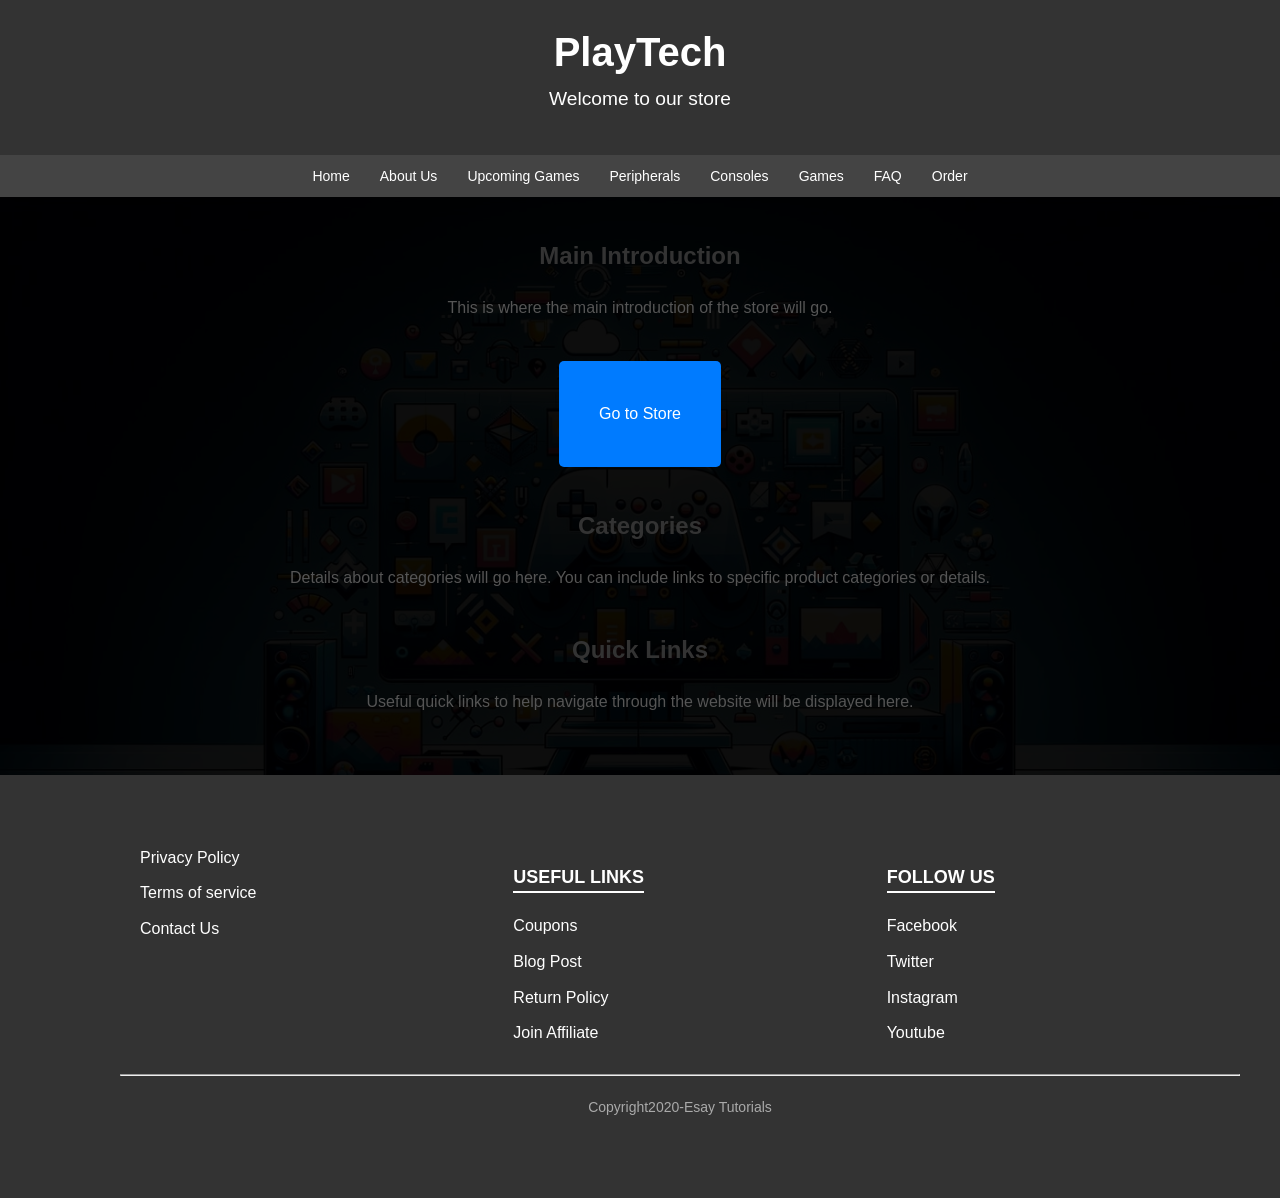
<file: index.html>
<!DOCTYPE html>
<html lang="en">
<head>
    <meta charset="UTF-8">
    <meta name="viewport" content="width=device-width, initial-scale=1.0">

    <title>PlayTech Gaming Store</title>
    <link rel="stylesheet" href="Home.css">
    
</head>
<body>

<header>
    <h1>PlayTech</h1>
    <p>Welcome to our store</p>
</header>

<nav>
    <a href="./index.html">Home</a>
    <a href="./About_Us.html">About Us</a>
    <a href="./Upcoming_Games.html">Upcoming Games</a>
    <a href="./Peripherals.html"> Peripherals</a>
    <a href="./Consoles.html">Consoles</a>
    <a href="./Games.html">Games</a>
    <a href="./Queries_FaQ.html">FAQ</a>
    <a href="./order.html">Order</a>
</nav>

<div class="container" id="main-introduction">
    <section class="intro">
        <h2 class="section-title">Main Introduction</h2>
        <p>This is where the main introduction of the store will go.</p>
    </section>

    <section>
        <div class="button">
            <a href="#" class="button">Go to Store</a>
        </div>
    </section>

    <section class="categories">
        <h2 class="section-title">Categories</h2>
        <p>Details about categories will go here. You can include links to specific product categories or details.</p>
    </section>

    <section class="quick-links">
        <h2 class="section-title">Quick Links</h2>
        <p>Useful quick links to help navigate through the website will be displayed here.</p>
    </section>
</div>
<footer>
<div class="footer">
  <div class="container">
    <div class="row">
      <div class="footer-col">
        <ul>
        <li>Privacy Policy</li>
        <li>Terms of service</li>
        <li>Contact Us</li>
        </ul>
          
        
      </div>
      
      <div class="footer-col">
        <h3> useful links</h3>
        <ul>
          <li>Coupons</li>
          <li>Blog Post</li>
          <li>Return Policy</li>
          <li>Join Affiliate</li>
        </ul>
      </div>
      <div class="footer-col">
        <h3> Follow us</h3>
        <ul>
          <li>Facebook</li>
          <li>Twitter</li>
          <li>Instagram</li>
          <li>Youtube</li>
        </ul>
      </div>

    </div>
    <hr>
    <p class="Copyright">Copyright2020-Esay Tutorials</p>
  </div>

</div>
</footer>

 




  </body>
  </html>
</file>
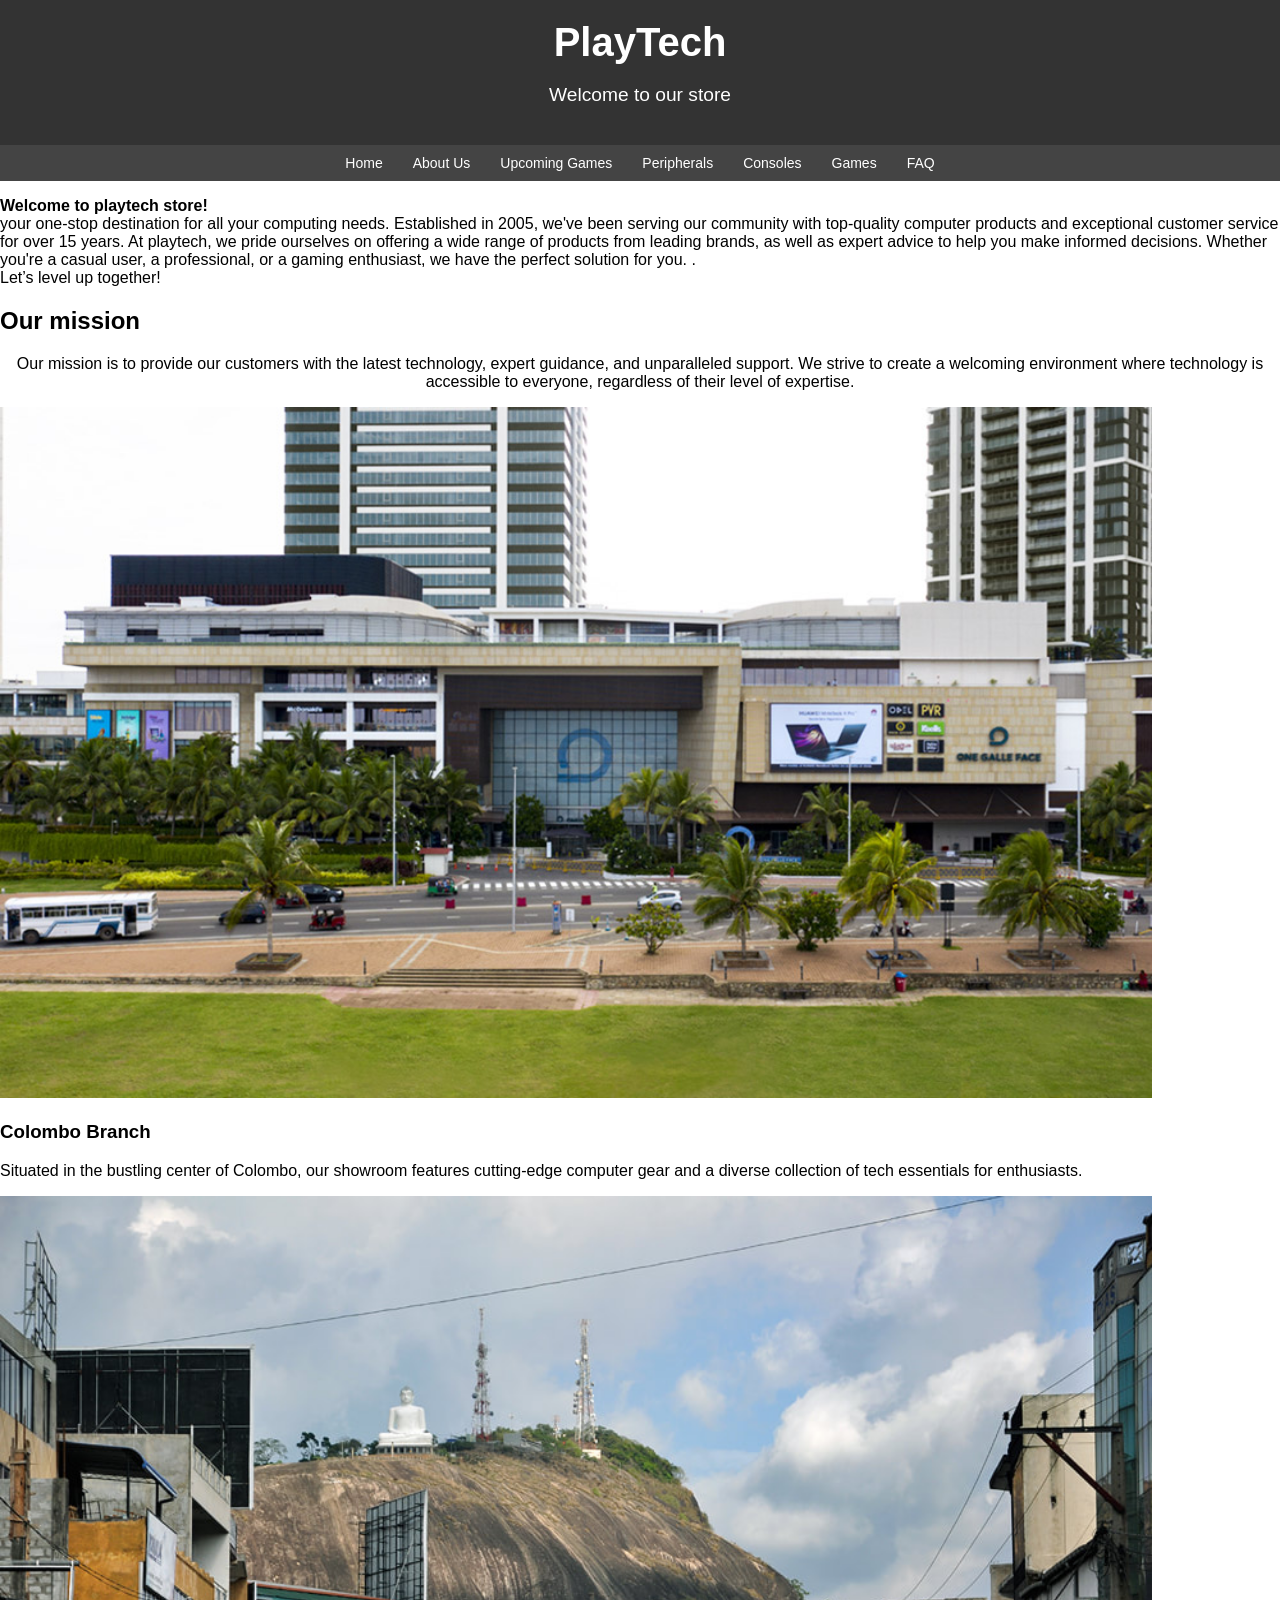
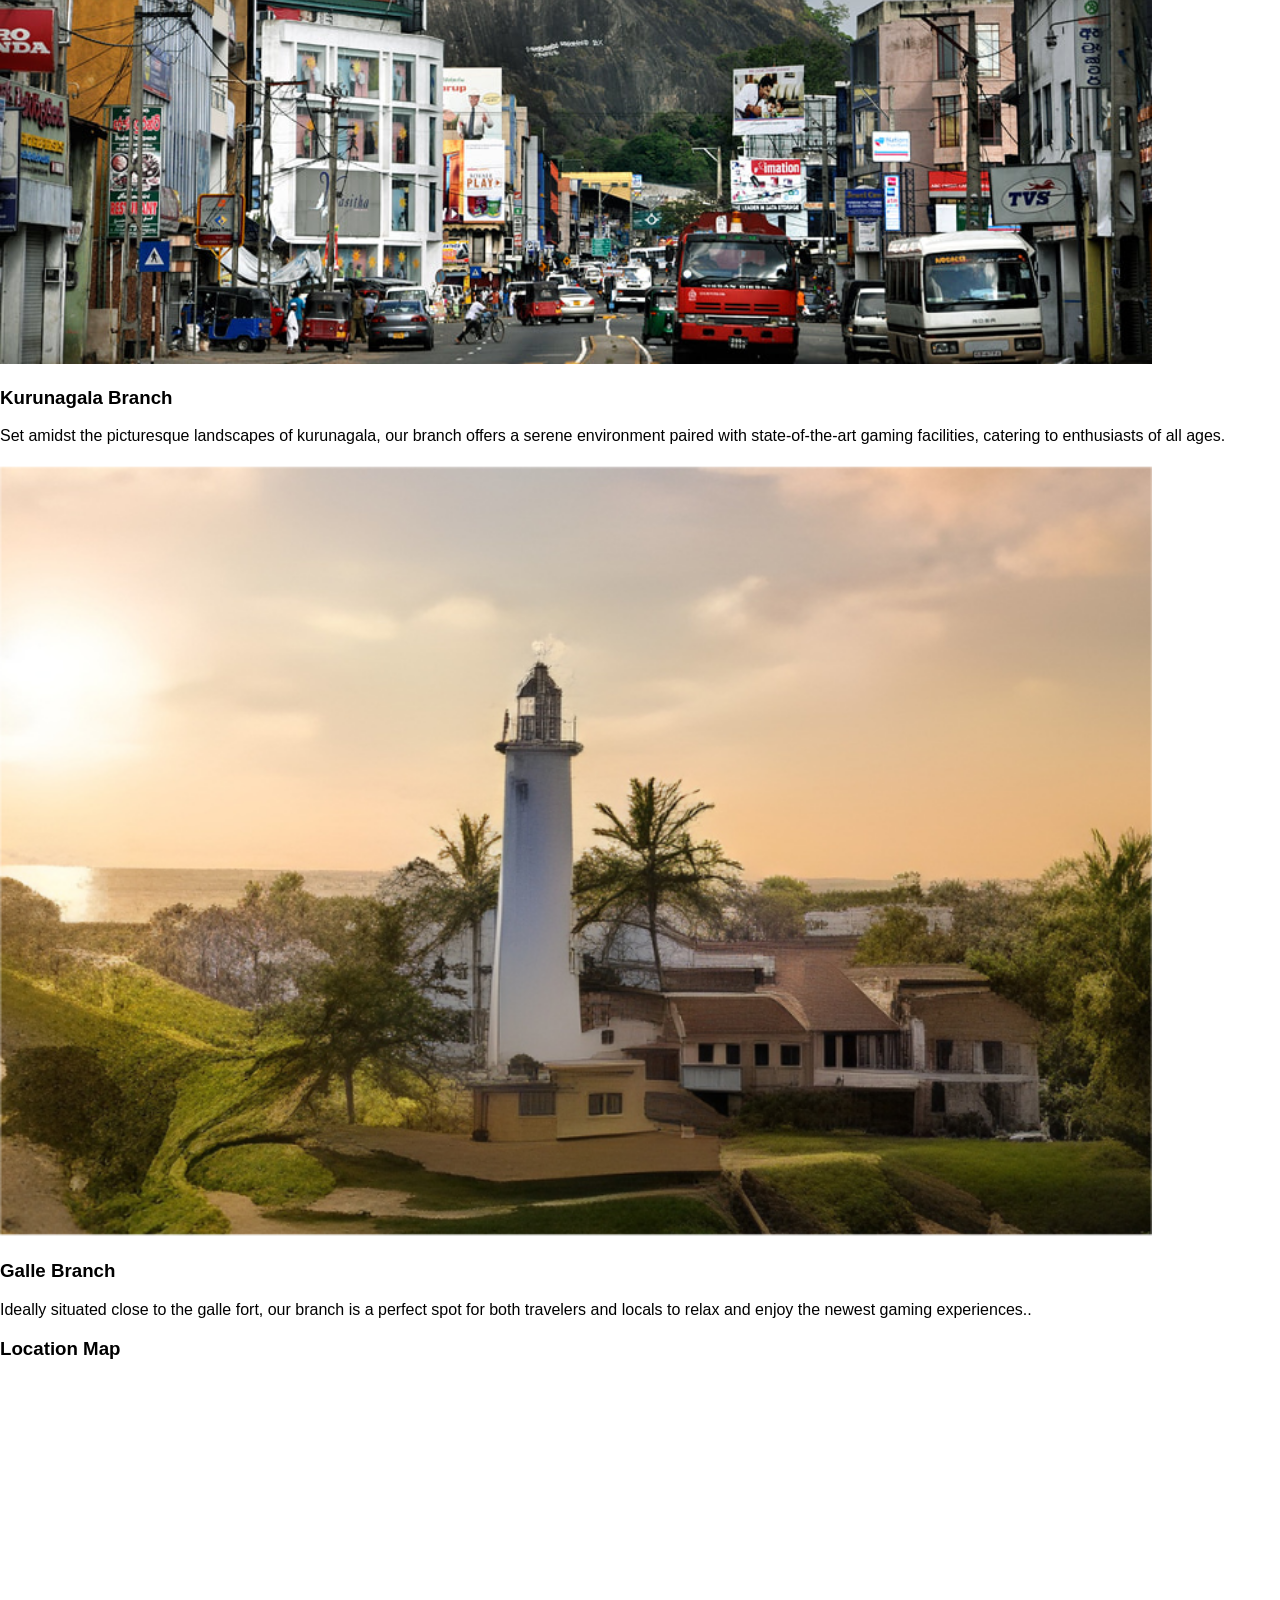
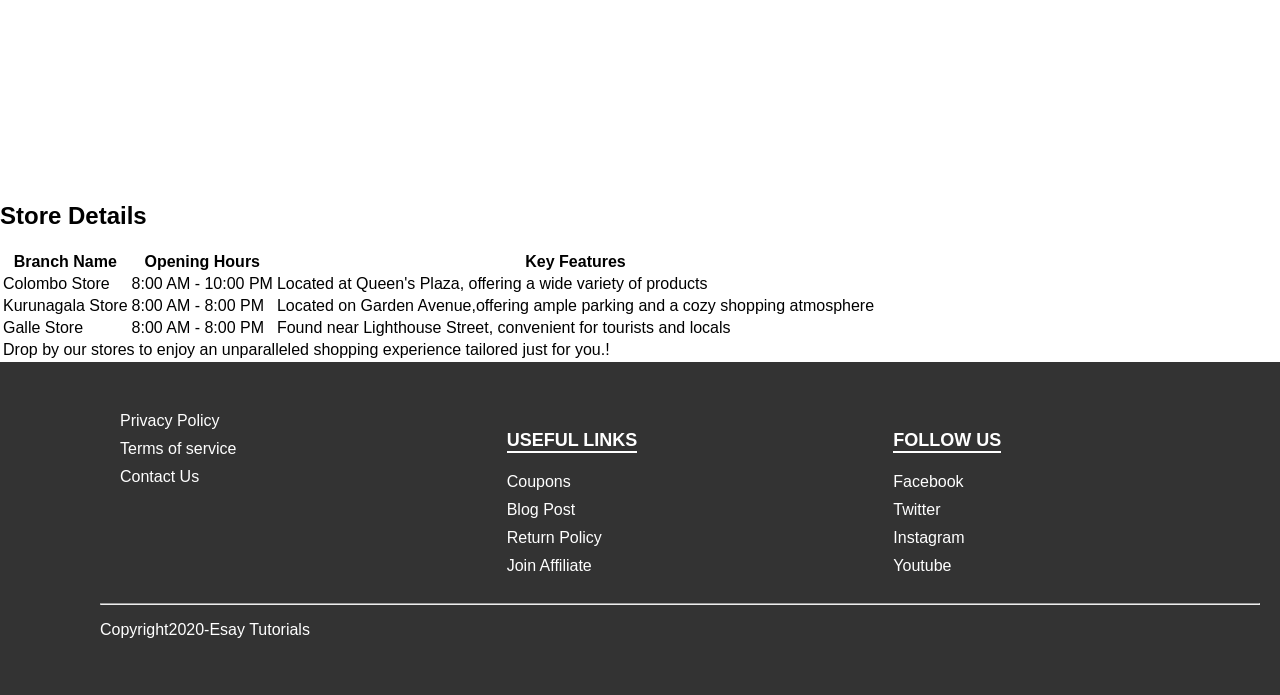
<file: About_Us.html>
<!DOCTYPE html>
<html lang="en">
<head>
    <meta charset="UTF-8">
    <meta name="viewport" content="width=device-width, initial-scale=1.0">

    <title>PlayTech Gaming Store</title>
    <link rel="stylesheet" href="about_us.css">
    
</head>
<body>

<header>
    <h1>PlayTech</h1>
    <p>Welcome to our store</p>
</header>

<nav>
    <a href="./index.html">Home</a>
    <a href="./About_Us.html">About Us</a>
    <a href="./Upcoming_Games.html">Upcoming Games</a>
    <a href="./Peripherals.html"> Peripherals</a>
    <a href="./Consoles.html">Consoles</a>
    <a href="./Games.html">Games</a>
    <a href="./Queries_FaQ.html">FAQ</a>
</nav>

    
  

  <!-- Introduction Section -->
  <div class="intro">
    <p>
        <b>Welcome to playtech store!</b><br> your one-stop destination for all your computing needs. Established in 2005, we've been serving our community with top-quality computer products and exceptional customer service for over 15 years.

        At playtech, we pride ourselves on offering a wide range of products from leading brands, as well as expert advice to help you make informed decisions. Whether you're a casual user, a professional, or a gaming enthusiast, we have the perfect solution for you.

        .<br> Let’s level up together!
    </p>
</div>

<!-- Branches Section -->
<div class="branches">
    <h2>Our mission</h2>
    <p style="text-align: center;"> Our mission is to provide our customers with the latest technology, expert guidance, and unparalleled support. We strive to create a welcoming environment where technology is accessible to everyone, regardless of their level of expertise.</p>
    
    <div class="branch">
        <img src="./images/about us/colombo.jpg" alt="Colombo Branch">
        <h3>Colombo Branch</h3>
        <p>
          Situated in the bustling center of Colombo, our showroom features cutting-edge computer gear and a diverse collection of tech essentials for enthusiasts.
        </p>
    </div>
    <div class="branch">
        <img src="./images/about us/kurunagala.jpg" alt="Kurunagala Branch">
        <h3>Kurunagala Branch</h3>
        <p>
          Set amidst the picturesque landscapes of kurunagala, our branch offers a serene environment paired with state-of-the-art gaming facilities, catering to enthusiasts of all ages.
        </p>
    </div>
    <div class="branch">
        <img src="./images/about us/galle.jpg" alt="Galle Branch">
        <h3>Galle Branch</h3>
        <p>
          Ideally situated close to the galle fort, our branch is a perfect spot for both travelers and locals to relax and enjoy the newest gaming experiences..
        </p>
    </div>

    <!-- Map Embed -->
    <div class="map-container">
        <h3>Location Map</h3>
        <iframe 
            src="https://www.google.com/maps/embed?pb=!1m18!1m12!1m3!1d3650.446162702888!2d79.86590181492034!3d6.927077795890695!2m3!1f0!2f0!3f0!3m2!1i1024!2i768!4f13.1!3m3!1m2!1s0x3ae2583ed2780b4f%3A0x7f66028d3d786e6!2sColombo%2C%20Sri%20Lanka!5e0!3m2!1sen!2s!4v1674197222191!5m2!1sen!2s" 
           
            style="border:0;" 
            allowfullscreen="" 
            loading="lazy">
        </iframe>
    </div>
</div>

<!-- Store Details Table -->
<div class="store">
    <h2>Store Details</h2>
    <table>
        <thead>
            <tr>
                <th>Branch Name</th>
                <th>Opening Hours</th>
                <th>Key Features</th>
            </tr>
        </thead>
        <tbody>
            <tr>
                <td>Colombo Store</td>
                <td>8:00 AM - 10:00 PM</td>
                <td>Located at Queen's Plaza, offering a wide variety of products</td>
            </tr>
            <tr>
                <td>Kurunagala Store</td>
                <td>8:00 AM - 8:00 PM</td>
                <td>Located on Garden Avenue,offering ample parking and a cozy shopping atmosphere</td>
            </tr>
            <tr>
                <td>Galle Store</td>
                <td>8:00 AM - 8:00 PM</td>
                <td>Found near Lighthouse Street, convenient for tourists and locals</td>
            </tr>
        </tbody>
        <tfoot>
            <tr>
                <td colspan="3">Drop by our stores to enjoy an unparalleled shopping experience tailored just for you.!</td>
            </tr>
        </tfoot>
    </table>
</div>

</div>

<footer>
  <div class="footer">
    <div class="container">
      <div class="row">
        <div class="footer-col">
          <ul>
          <li>Privacy Policy</li>
          <li>Terms of service</li>
          <li>Contact Us</li>
          </ul>
            
          
        </div>
        
        <div class="footer-col">
          <h3> useful links</h3>
          <ul>
            <li>Coupons</li>
            <li>Blog Post</li>
            <li>Return Policy</li>
            <li>Join Affiliate</li>
          </ul>
        </div>
        <div class="footer-col">
          <h3> Follow us</h3>
          <ul>
            <li>Facebook</li>
            <li>Twitter</li>
            <li>Instagram</li>
            <li>Youtube</li>
          </ul>
        </div>
  
      </div>
      <hr>
      <p class="Copyright">Copyright2020-Esay Tutorials</p>
    </div>
  
  </div>
  </footer>
  
   
  
  
  
  
    </body>
    </html>
</file>
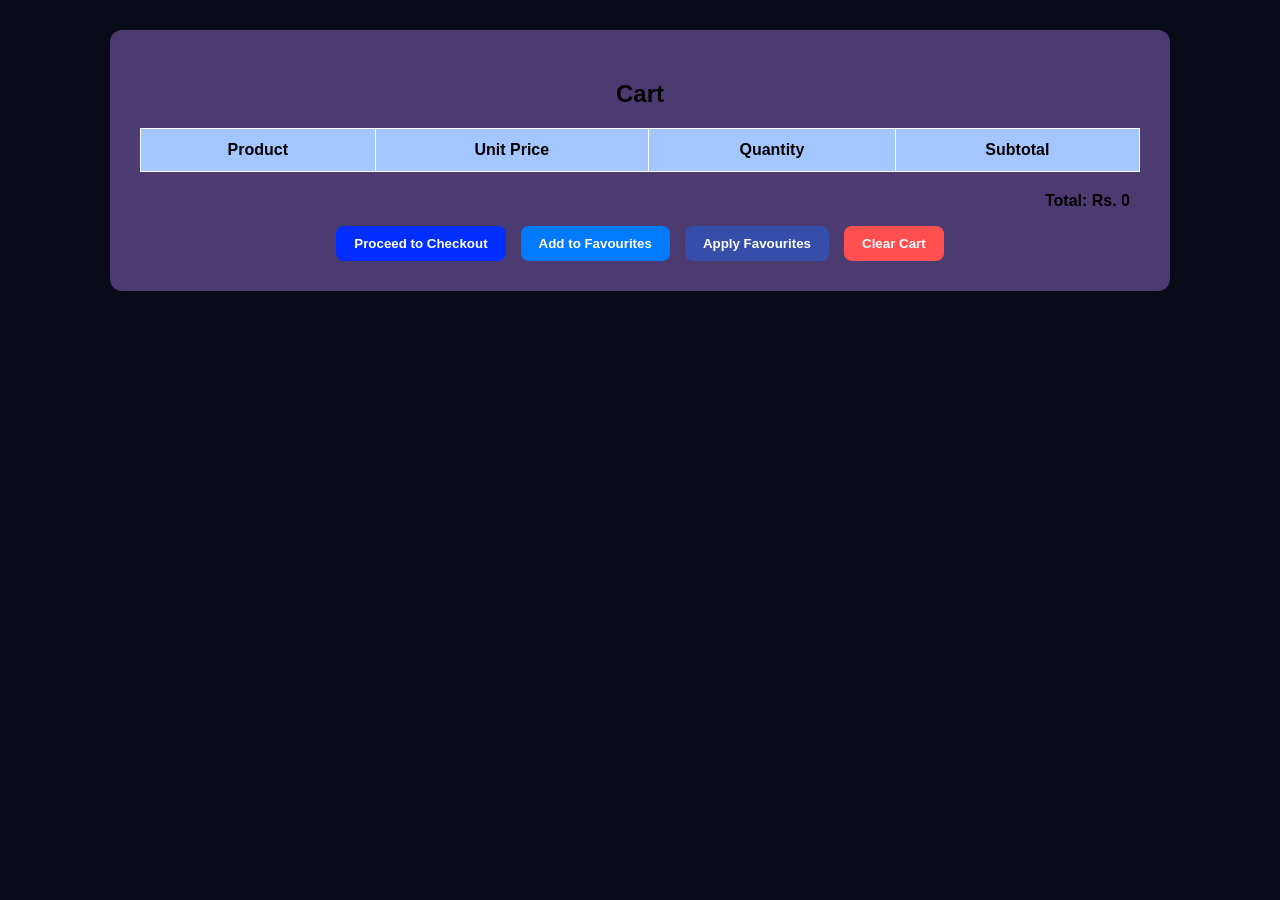
<file: cart.html>
<!DOCTYPE html>
<html lang="en">
<head>
  <meta charset="UTF-8" >
  <meta name="viewport" content="width=device-width, initial-scale=1.0">
  <title>Shopping Cart - City Games</title>
  <link rel="stylesheet" href="cart.css">
</head>
<body>
  <div class="cart-container">
    <h2>Cart</h2>
    <table>
      <thead>
        <tr>
          <th>Product</th>
          <th>Unit Price</th>
          <th>Quantity</th>
          <th>Subtotal</th>
        </tr>
      </thead>
      <tbody id="cart-items">
        <!-- JS will populate this -->
      </tbody>
    </table>
    <p id="total" class="total">Total: Rs. 0</p>

    <div class="cart-buttons">
      
      <button id="checkoutBtn">Proceed to Checkout</button>
      <button id="addFavBtn">Add to Favourites</button>
      <button id="applyFavBtn">Apply Favourites</button>
      <button id="clearBtn">Clear Cart</button>
    </div>
  </div>

  <script src="cart.js"></script>
</body>
</html>
</file>
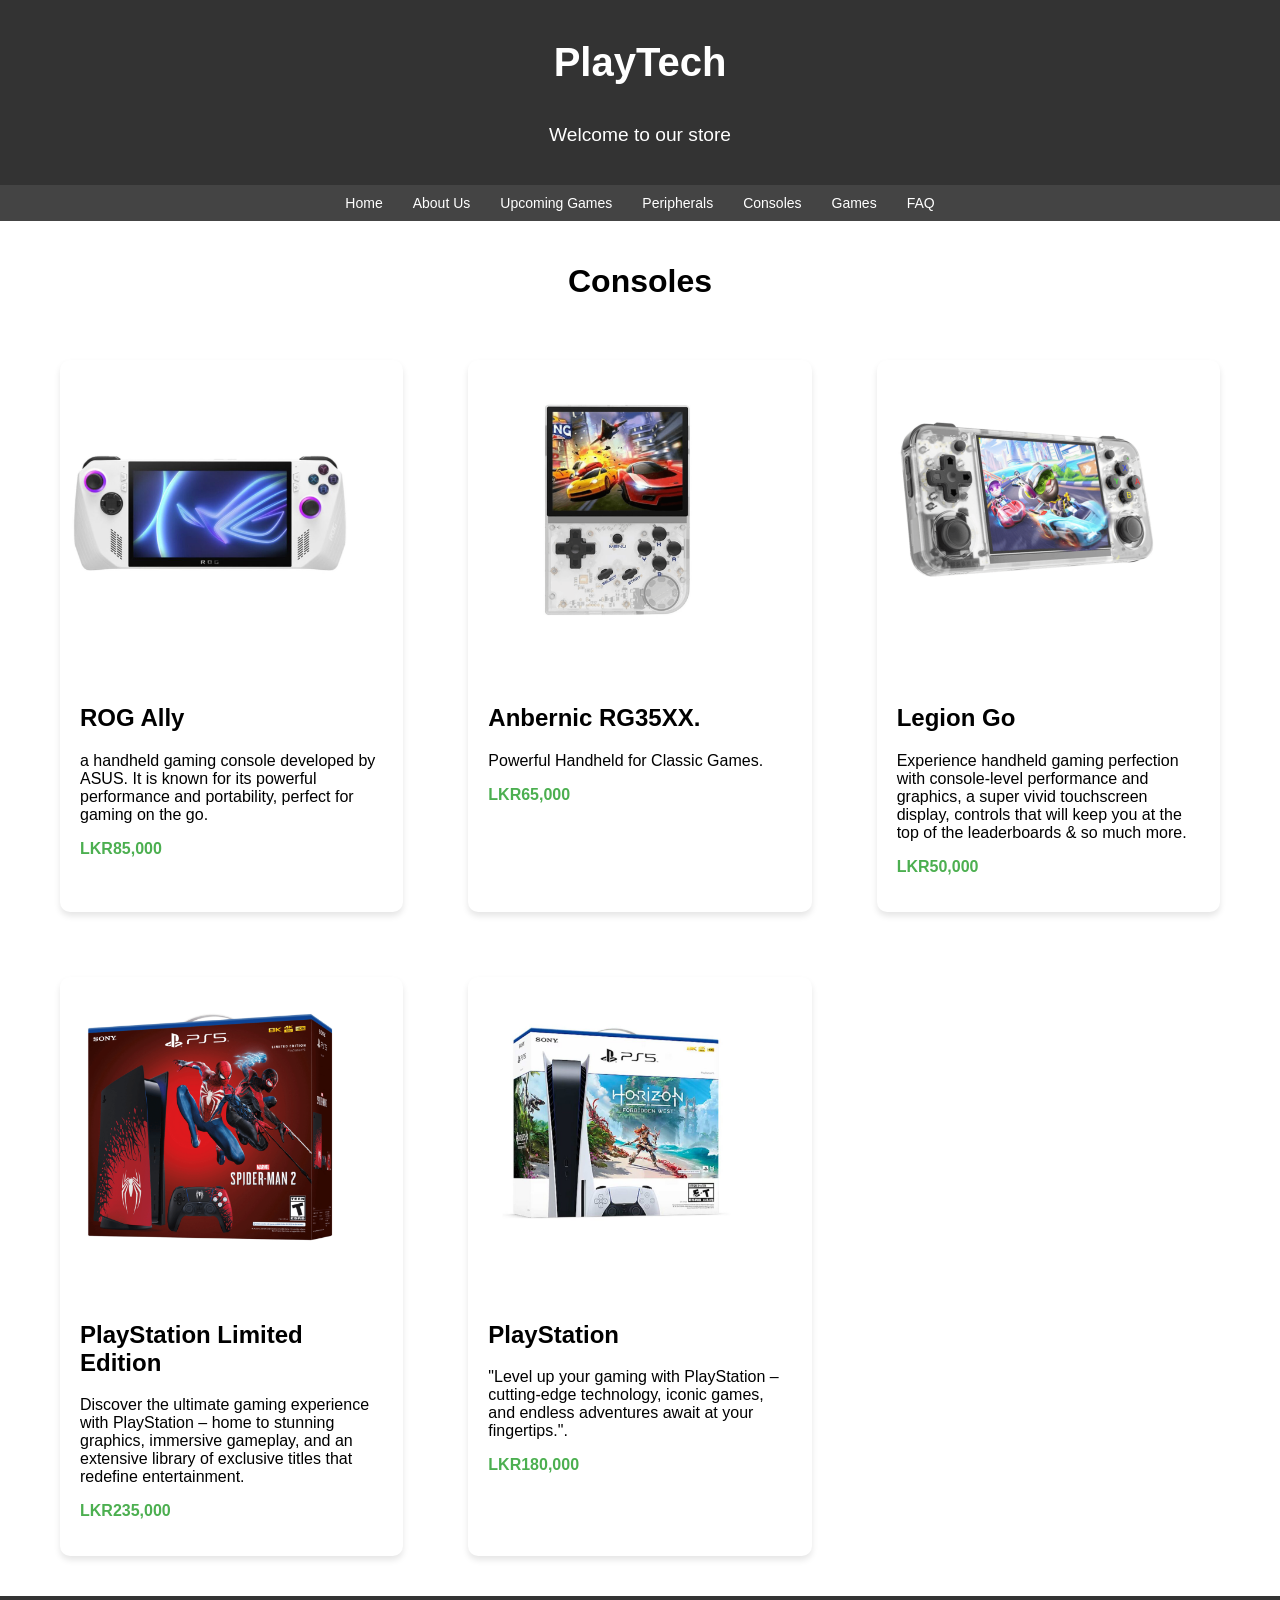
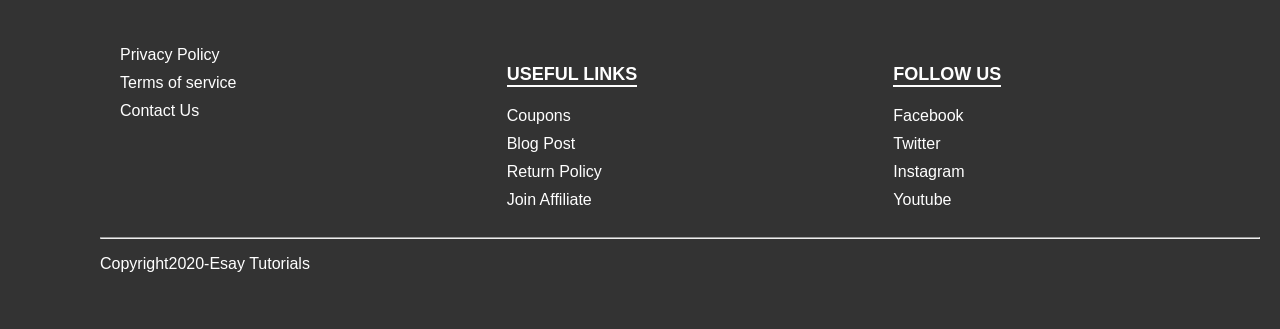
<file: Consoles.html>
<!DOCTYPE html>
<html lang="en">
<head>
    <meta charset="UTF-8">
    <meta name="viewport" content="width=device-width, initial-scale=1.0">

    <title>PlayTech Gaming Store</title>
    <link rel="stylesheet" href="Consoles.css">
    
</head>
<body>

<header>
    <h1>PlayTech</h1>
    <p>Welcome to our store</p>
</header>

<nav>
    <a href="./index.html">Home</a>
    <a href="./About_Us.html">About Us</a>
    <a href="./Upcoming_Games.html">Upcoming Games</a>
    <a href="./Peripherals.html"> Peripherals</a>
    <a href="./Consoles.html">Consoles</a>
    <a href="./Games.html">Games</a>
    <a href="./Queries_FaQ.html">FAQ</a>
</nav>

  <!--Main-->

  <h1>Consoles</h1>
  <div class="consoles">
    <div class="container-1">
        <img src="./images/Consoles page/console1.jpg">
      <div class="console-info">
     <h2 class="cosole-name">ROG Ally</h2>
     <p class="console-description"> a handheld gaming console developed by ASUS. It is known for its powerful performance and portability, perfect for gaming on the go.</p>
     <div class="console-price">
      <p> LKR85,000</p>

     </div>
    </div>
   
  </div>




<div class="container-1">
  <img src="./images/Consoles page/cosol2.jpg">
<div class="console-info">
  <h2 class="cosole-name">Anbernic RG35XX.</h2>
  <p class="console-description">Powerful Handheld for Classic Games.</p>
  <div class="console-price">
    <p> LKR65,000</p>

   </div>
</div>

</div>
 <div class="container-1">
  <img src="./images/Consoles page/cosole3.jpg">
  <div class="console-info">
    <h2 class="cosole-name">Legion Go</h2>
    <p class="console-description">Experience handheld gaming perfection with console-level performance and graphics, a super vivid touchscreen display, controls that will keep you at the top of the leaderboards & so much more.</p>
    <div class="console-price">
      <p> LKR50,000</p>
    
    </div>  


   </div>
</div>
<div class="container-1">
  <img src="./images/Consoles page/cosole4.jpg">
  <div class="console-info">
    <h2 class="cosole-name">PlayStation Limited Edition</h2>
    <p class="console-description"><p>Discover the ultimate gaming experience with PlayStation – home to stunning graphics, immersive gameplay, and an extensive library of exclusive titles that redefine entertainment.</p>
    <div class="console-price">
      <p>LKR235,000</p>
    </div>
</div>

</div>
<div class="container-1">
  <img src="./images/Consoles page/console5.jpg">
  <div class="console-info">
    <h2 class="cosole-name">PlayStation</h2>
    <p class="console-description"><p>"Level up your gaming with PlayStation – cutting-edge technology, iconic games, and endless adventures await at your fingertips.".</p>
    <div class="console-price">
      <p>LKR180,000</p>
    </div>
</div>

</div>
</div>


   






  
  <!-- <footer> -->

    
    <div class="footer">
      <div class="container">
        <div class="row">
          <div class="footer-col">
            <ul>
            <li>Privacy Policy</li>
            <li>Terms of service</li>
            <li>Contact Us</li>
            </ul>
              
            
          </div>
          
          <div class="footer-col">
            <h3> useful links</h3>
            <ul>
              <li>Coupons</li>
              <li>Blog Post</li>
              <li>Return Policy</li>
              <li>Join Affiliate</li>
            </ul>
          </div>
          <div class="footer-col">
            <h3> Follow us</h3>
            <ul>
              <li>Facebook</li>
              <li>Twitter</li>
              <li>Instagram</li>
              <li>Youtube</li>
            </ul>
          </div>
    
        </div>
        <hr>
        <p class="Copyright">Copyright2020-Esay Tutorials</p>
      </div>
    
    </div>
    </footer>
    
     
    
    
    
    
      </body>
      </html>
</file>
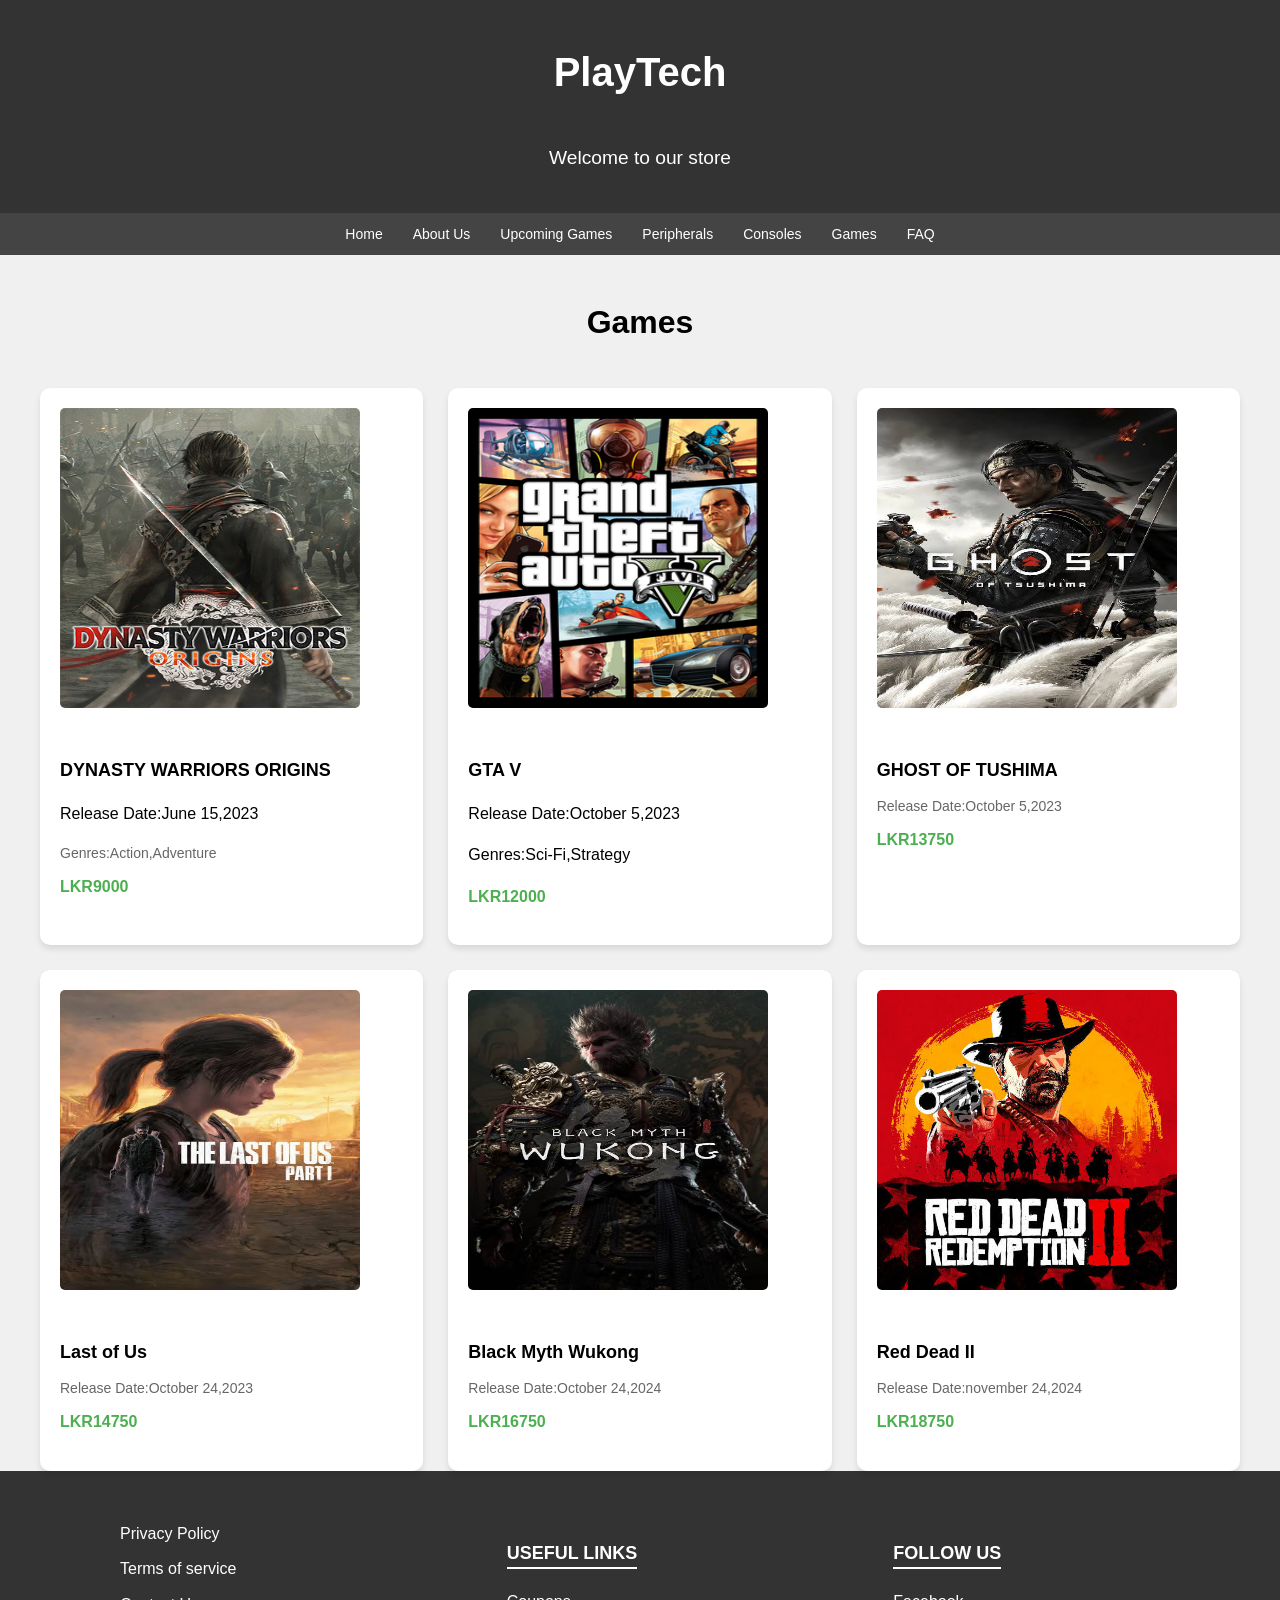
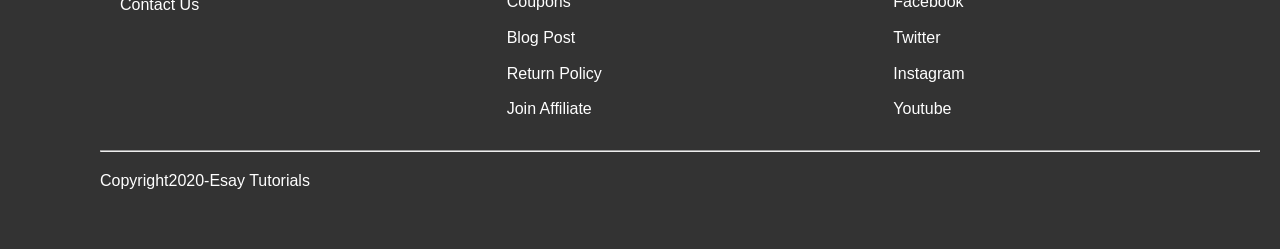
<file: Games.html>
<!DOCTYPE html>
<html lang="en">
<head>
    <meta charset="UTF-8">
    <meta name="viewport" content="width=device-width, initial-scale=1.0">

    <title>PlayTech Gaming Store</title>
    <link rel="stylesheet" href="Games.css">
    
</head>
<body>

<header>
    <h1>PlayTech</h1>
    <p>Welcome to our store</p>
</header>

<nav>
    <a href="./index.html">Home</a>
    <a href="./About_Us.html">About Us</a>
    <a href="./Upcoming_Games.html">Upcoming Games</a>
    <a href="./Peripherals.html"> Peripherals</a>
    <a href="./Consoles.html">Consoles</a>
    <a href="./Games.html">Games</a>
    <a href="./Queries_FaQ.html">FAQ</a>
</nav>

<h1>Games</h1>
<div class="games-grid">
  <div class="container-1">
    <img src="./images/Game page/game1.jpg">
    <div class="game-info">
      <h2 class="game-title">DYNASTY WARRIORS ORIGINS</h2>
      <P CLASS="Game-details">Release Date:June 15,2023</P>
      <p class="game-details">Genres:Action,Adventure</p>
      <p class="game-price">LKR9000</p>
    </div>
  </div>
  <div class="container-1">
    <img src="./images/Game page/game2.jpg" >
    <div class="game-info">
      <h2 class="game-title">GTA V</h2>
      <p class="Game-details">Release Date:October 5,2023</p>
      <p class="Game-details">Genres:Sci-Fi,Strategy</p>
      <p class="game-price">LKR12000</p>
    </div>
  </div>

  <div class="container-1">
    <img src="./images/Game page/game3.jpg">
    <div class="game-info">
      <h2 class="game-title">GHOST OF TUSHIMA</h2>
      <p class="game-details">Release Date:October 5,2023</P>
        <p class="game-price">LKR13750</p>
    </div>
  </div>




  <div class="container-1">
    <img src="./images/Game page/game4.jpg">
    <div class="game-info">
      <h2 class="game-title">Last of Us</h2>
      <p class="game-details">Release Date:October 24,2023</P>
        <p class="game-price">LKR14750</p>
    </div>
  </div>




  <div class="container-1">
    <img src="./images/Game page/game5.jpg">
    <div class="game-info">
      <h2 class="game-title">Black Myth Wukong</h2>
      <p class="game-details">Release Date:October 24,2024</P>
        <p class="game-price">LKR16750</p>

    </div>
  </div>

  
  <div class="container-1">
    <img src="./images/Game page/game6.jpg">
    <div class="game-info">
      <h2 class="game-title">Red Dead II</h2>
      <p class="game-details">Release Date:november 24,2024</P>
        <p class="game-price">LKR18750</p>
        
    </div>
  </div>
</div>







 <!-- <footer> -->

  <footer>
  <div class="footer">
    <div class="container">
      <div class="row">
        <div class="footer-col">
          <ul>
          <li>Privacy Policy</li>
          <li>Terms of service</li>
          <li>Contact Us</li>
          </ul>
            
          
        </div>
        
        <div class="footer-col">
          <h3> useful links</h3>
          <ul>
            <li>Coupons</li>
            <li>Blog Post</li>
            <li>Return Policy</li>
            <li>Join Affiliate</li>
          </ul>
        </div>
        <div class="footer-col">
          <h3> Follow us</h3>
          <ul>
            <li>Facebook</li>
            <li>Twitter</li>
            <li>Instagram</li>
            <li>Youtube</li>
          </ul>
        </div>
  
      </div>
      <hr>
      <p class="Copyright">Copyright2020-Esay Tutorials</p>
    </div>
  
  </div>
  </footer>
  
   
  
  
  
  
    </body>
    </html>
</file>
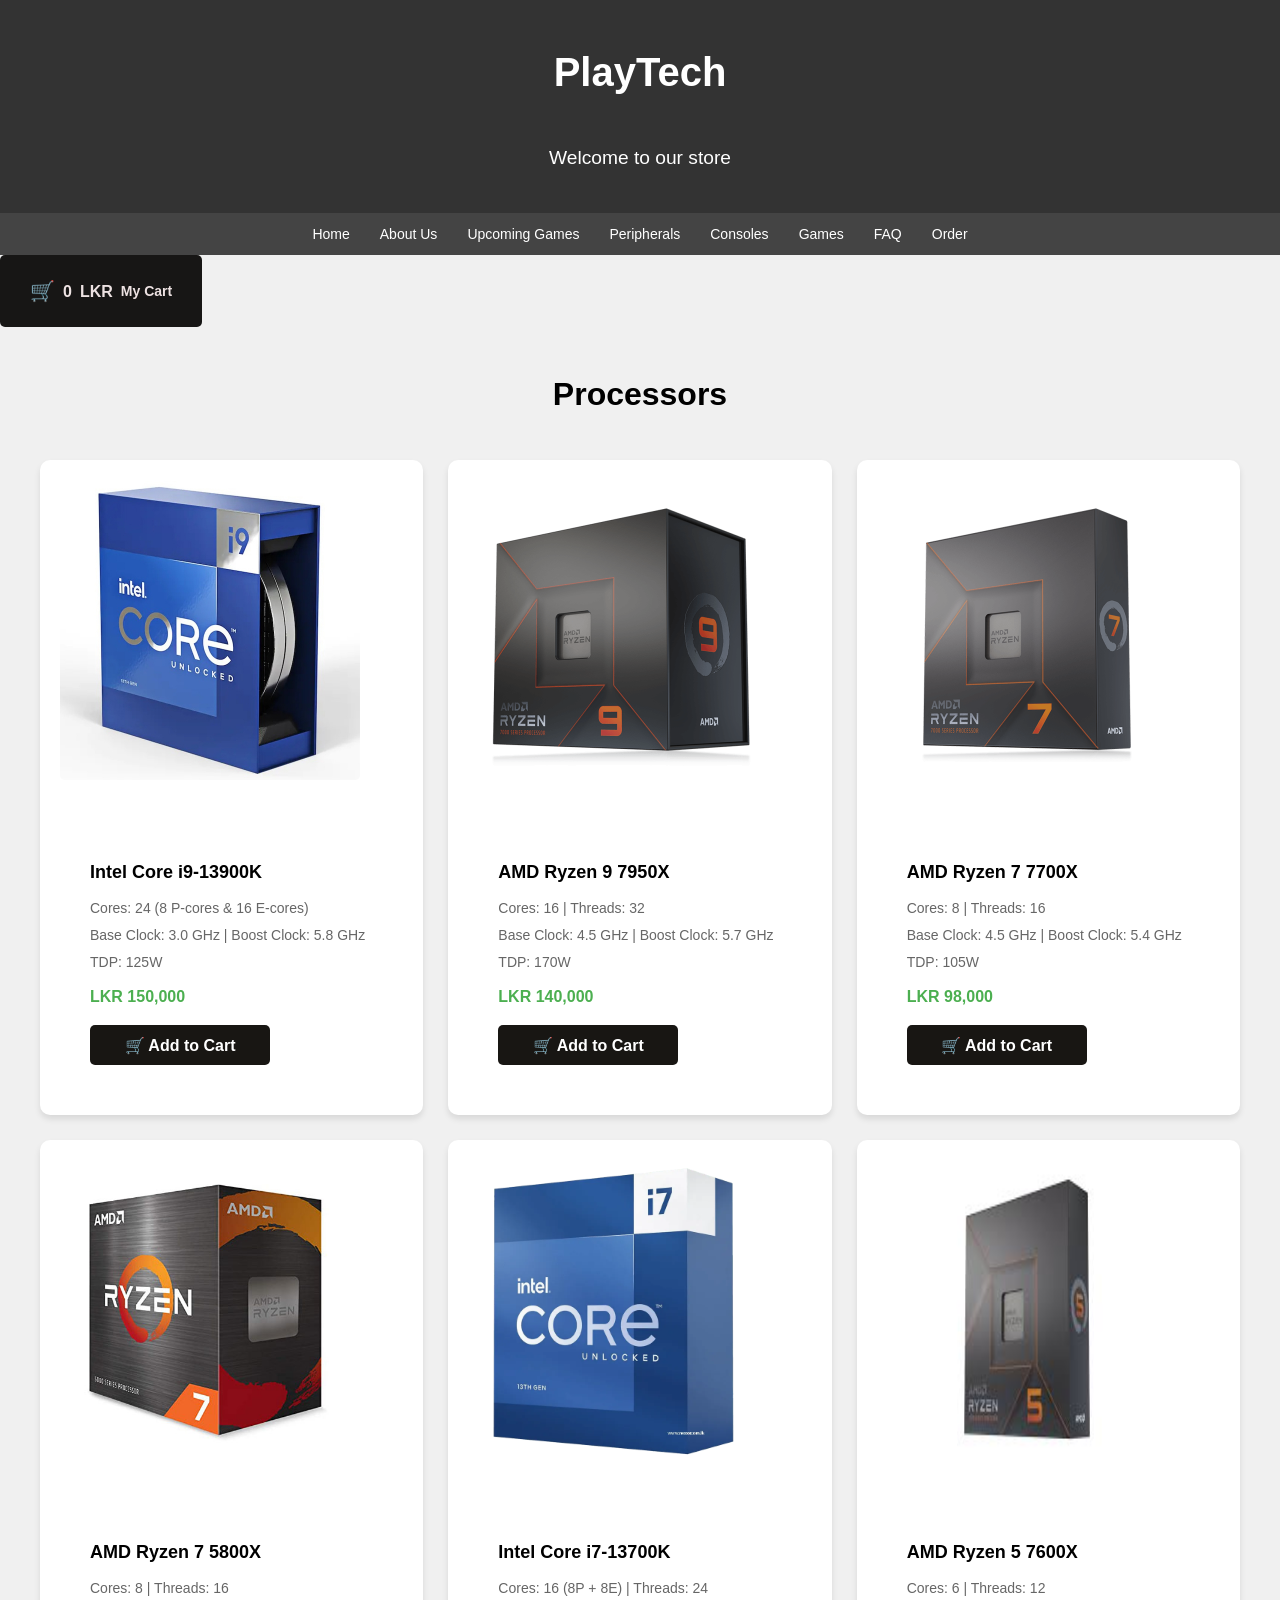
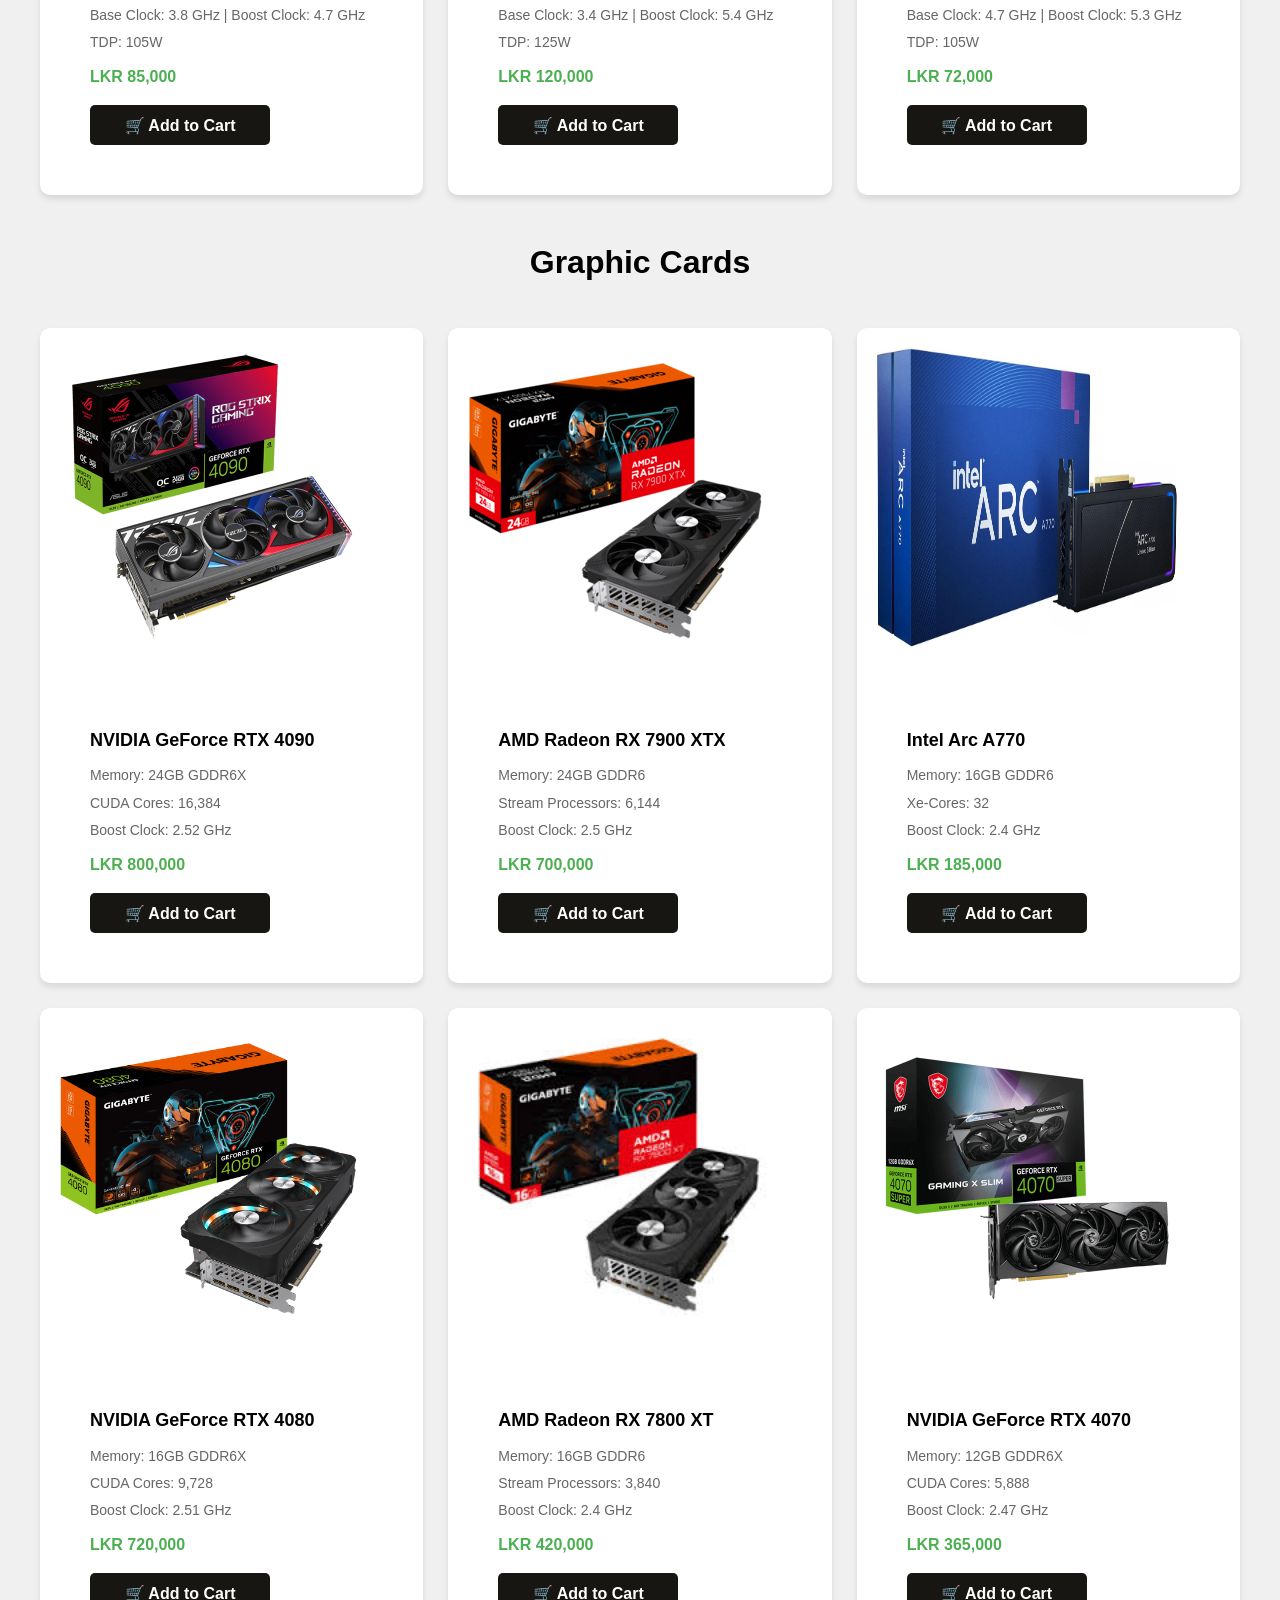
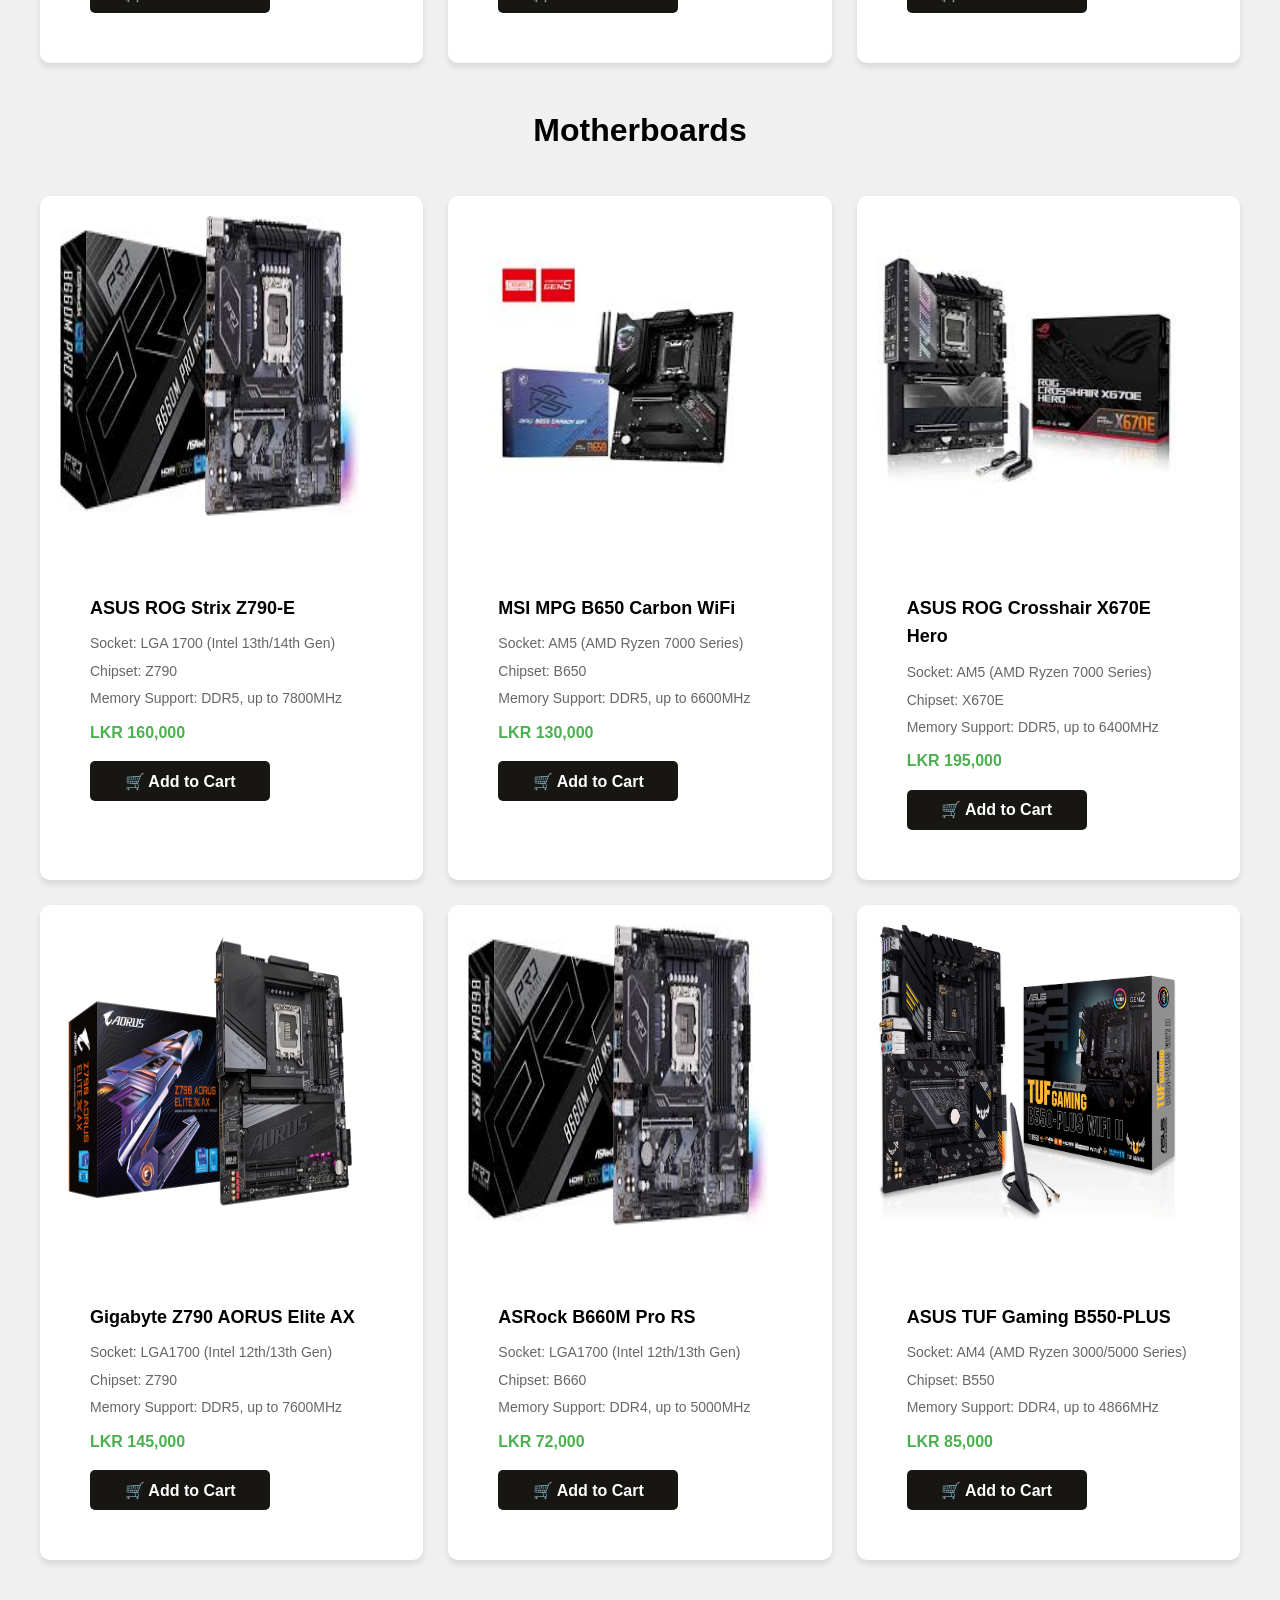
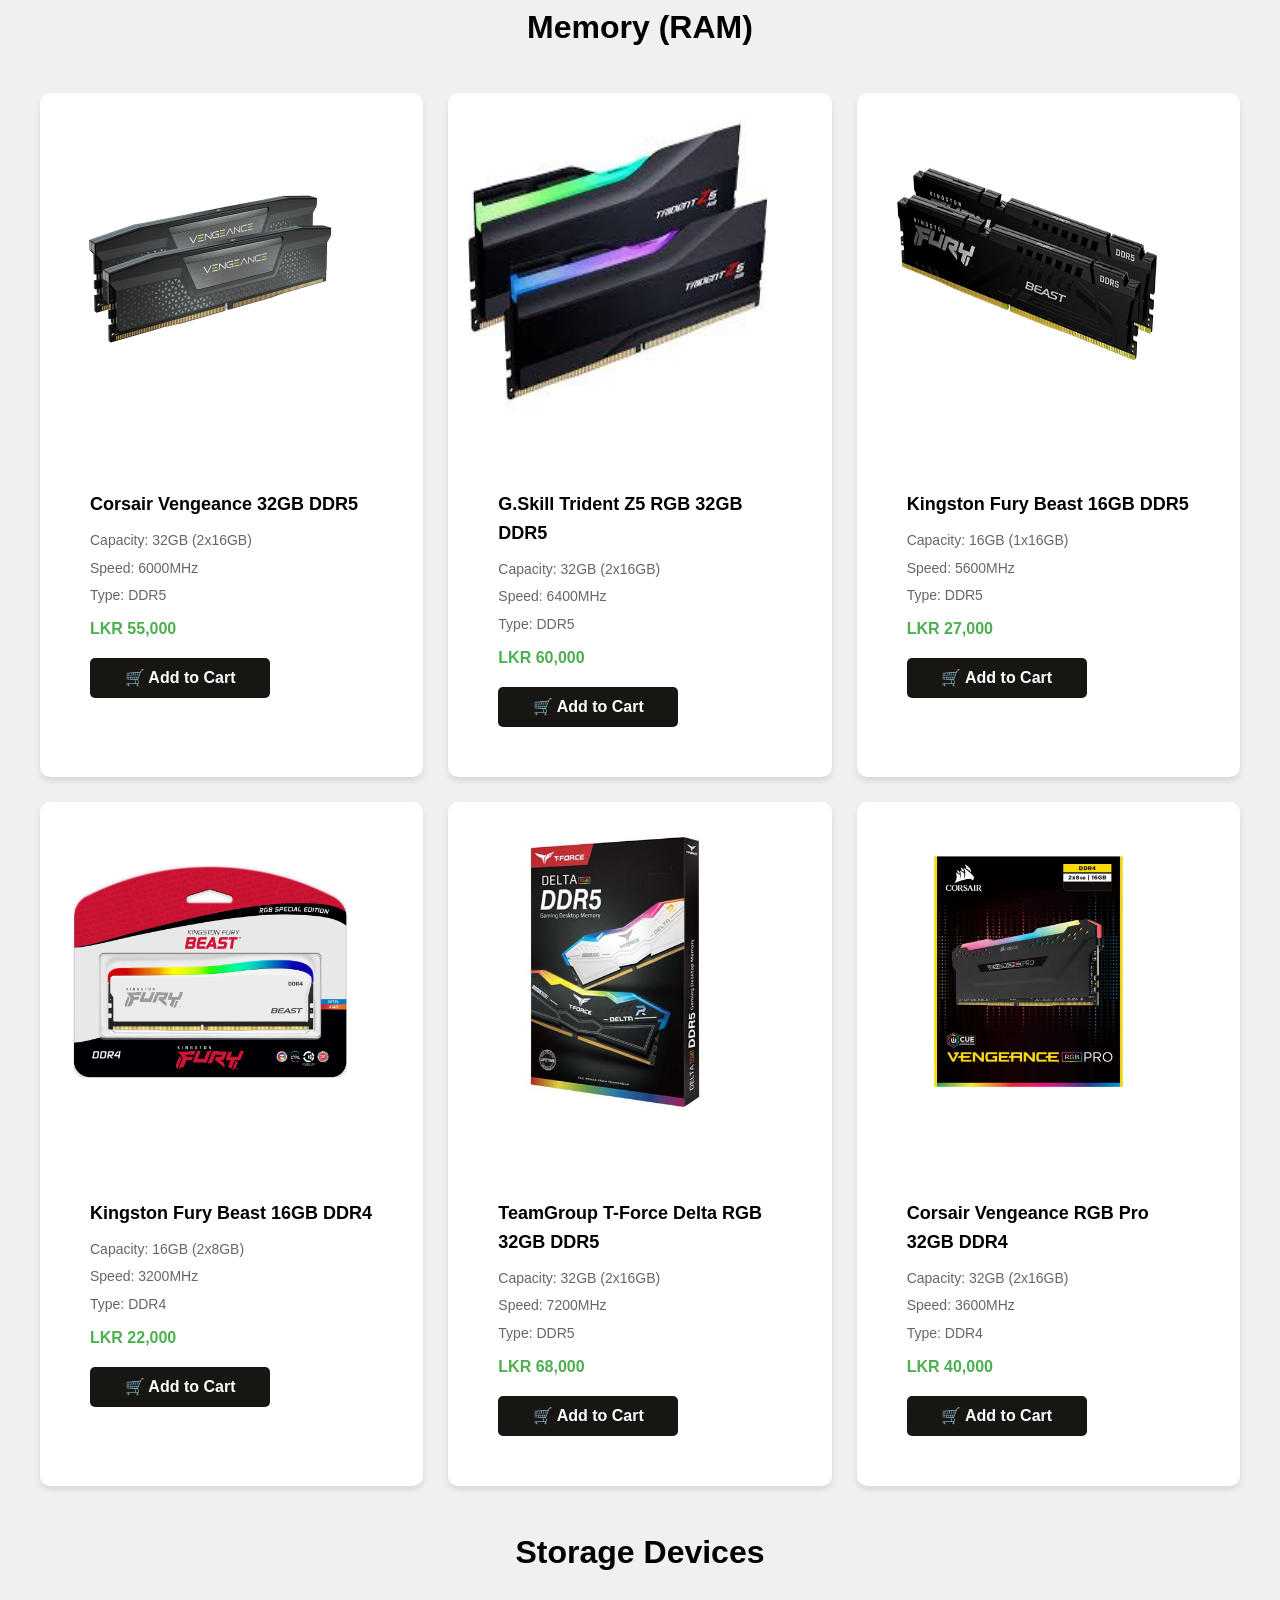
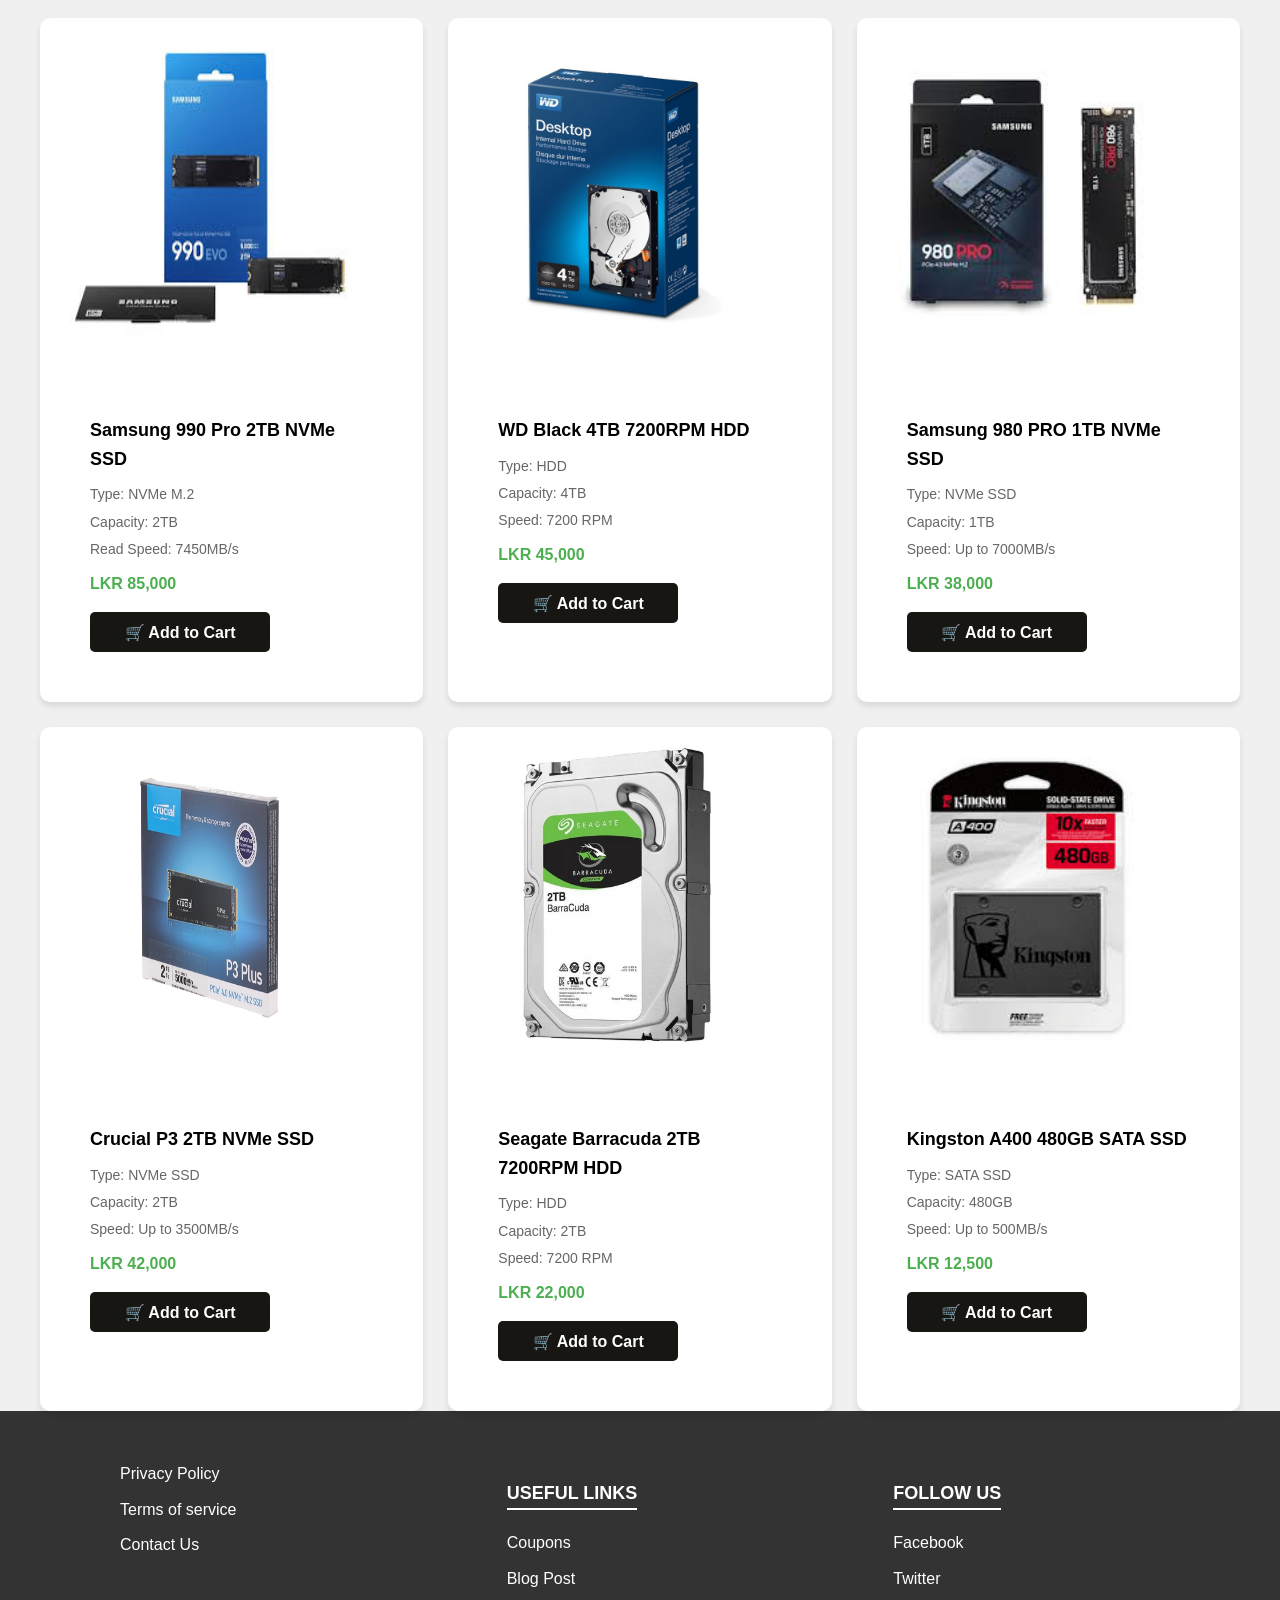
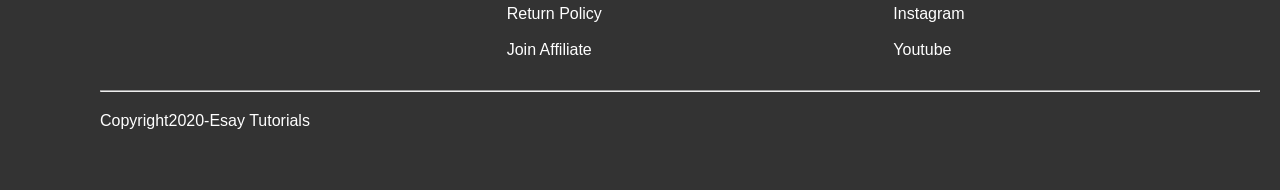
<file: order.html>
<!DOCTYPE html>
<html lang="en">
<head>
    <meta charset="UTF-8">
    <meta name="viewport" content="width=device-width, initial-scale=1.0">

    <title>PlayTech Gaming Store</title>
    <link rel="stylesheet" href="order.css">
    
</head>
<body>

<header>
    <h1>PlayTech</h1>
    <p>Welcome to our store</p>
</header>

<nav>
    <a href="./index.html">Home</a>
    <a href="./About_Us.html">About Us</a>
    <a href="./Upcoming_Games.html">Upcoming Games</a>
    <a href="./Peripherals.html"> Peripherals</a>
    <a href="./Consoles.html">Consoles</a>
    <a href="./Games.html">Games</a>
    <a href="./Queries_FaQ.html">FAQ</a>
    <a href="./order.html">Order</a>
</nav>




<div class="cart-container">
  <a href="cart.html" class="cart-button">
    <span class="cart-icon">🛒</span>
    <span id="cart-amount" class="cart-amount">0</span>
    <span id="currency">LKR</span>
    <span class="cart-text">My Cart</span>
  </a>
</div>

<h1 id="processors">Processors</h1>
<div class="products-grid">
  <div id="p1" class="container-1">
    <img src="./images/Processors/IntelCorei9-13900K.jpg" alt="Intel Core i9">
    <div class="product-info">
      <h2 class="product-title">Intel Core i9-13900K</h2>
      <p class="product-details">Cores: 24 (8 P-cores & 16 E-cores)</p>
      <p class="product-details">Base Clock: 3.0 GHz | Boost Clock: 5.8 GHz</p>
      <p class="product-details">TDP: 125W</p>
      <p class="product-price">LKR 150,000</p>
      <div class="product-actions">
       
        <!-- Example Product (Update applied to all products) -->
<button class="cart-btn" data-id="p1">🛒 Add to Cart</button>

        
      </div>
    </div>
  </div>  

  <div id="p2" class="container-1">
    <img src="./images/Processors/AMDRyzen97950X.png" alt="AMD Ryzen 9">
    <div class="product-info">
      <h2 class="product-title">AMD Ryzen 9 7950X</h2>
      <p class="product-details">Cores: 16 | Threads: 32</p>
      <p class="product-details">Base Clock: 4.5 GHz | Boost Clock: 5.7 GHz</p>
      <p class="product-details">TDP: 170W</p>
      <p class="product-price">LKR 140,000</p>
      <div class="product-actions">
       
        <button class="cart-btn" data-id="p2">🛒 Add to Cart</button>
        
      </div>
    </div>
  </div>

  <div id="p3" class ="container-1">
    <img src="./images/Processors/AMDRyzen77700X.png" alt="AMD Ryzen 7">
    <div class="product-info">
      <h2 class="product-title">AMD Ryzen 7 7700X</h2>
      <p class="product-details">Cores: 8 | Threads: 16</p>
      <p class="product-details">Base Clock: 4.5 GHz | Boost Clock: 5.4 GHz</p>
      <p class="product-details">TDP: 105W</p>
      <p class="product-price">LKR 98,000</p>
      <div class="product-actions">
       
        <button class="cart-btn" data-id="P3">🛒 Add to Cart</button>
        
      </div>
    </div>
  </div>
  
  <div id="p4" class="container-1">
    <img src="./images/Processors/AMDRyzen75800X.jpg" alt="AMD Ryzen 7 5800X">
    <div class="product-info">
      <h2 class="product-title">AMD Ryzen 7 5800X</h2>
      <p class="product-details">Cores: 8 | Threads: 16</p>
      <p class="product-details">Base Clock: 3.8 GHz | Boost Clock: 4.7 GHz</p>
      <p class="product-details">TDP: 105W</p>
      <p class="product-price">LKR 85,000</p>
      <div class="product-actions">
       
        <button class="cart-btn" data-id="p4">🛒 Add to Cart</button>
        
      </div>
    </div>
  </div>
  
  
  <div id="p5" class="container-1">
    <img src="./images/Processors/IntelCorei7-13700K.jpg" alt="Intel Core i7">
    <div class="product-info">
      <h2 class="product-title">Intel Core i7-13700K</h2>
      <p class="product-details">Cores: 16 (8P + 8E) | Threads: 24</p>
      <p class="product-details">Base Clock: 3.4 GHz | Boost Clock: 5.4 GHz</p>
      <p class="product-details">TDP: 125W</p>
      <p class="product-price">LKR 120,000</p>
      <div class="product-actions">
       
        <button class="cart-btn" data-id="p5">🛒 Add to Cart</button>
        
      </div>
    </div>
  </div>
  
  <div id="p6" class="container-1">
    <img src="./images/Processors/AMDRyzen57600X.jpeg" alt="AMD Ryzen 5">
    <div class="product-info">
      <h2 class="product-title">AMD Ryzen 5 7600X</h2>
      <p class="product-details">Cores: 6 | Threads: 12</p>
      <p class="product-details">Base Clock: 4.7 GHz | Boost Clock: 5.3 GHz</p>
      <p class="product-details">TDP: 105W</p>
      <p class="product-price">LKR 72,000</p>
      <div class="product-actions">
       
        <button class="cart-btn" data-id="p6">🛒 Add to Cart</button>
        
      </div>
    </div>
  </div>  
</div>


<h1 id="graphic-cards">Graphic Cards</h1>
<div class="products-grid">
  <div id="g1" class="container-1">
    <img src="./images/GraphicCards/NVIDIAGeForceRTX4090.jpg" alt="NVIDIA GeForce RTX 4090">
    <div class="product-info">
      <h2 class="product-title">NVIDIA GeForce RTX 4090</h2>
      <p class="product-details">Memory: 24GB GDDR6X</p>
      <p class="product-details">CUDA Cores: 16,384</p>
      <p class="product-details">Boost Clock: 2.52 GHz</p>
      <p class="product-price">LKR 800,000</p>
      <div class="product-actions">
        
        <button class="cart-btn" data-id="g1">🛒 Add to Cart</button>
        
      </div>
    </div>
  </div>

  <div id="g2" class="container-1">
    <img src="./images/GraphicCards/AMDRadeonRX7900XTX.jpg" alt="AMD Radeon RX 7900 XTX">
    <div class="product-info">
      <h2 class="product-title">AMD Radeon RX 7900 XTX</h2>
      <p class="product-details">Memory: 24GB GDDR6</p>
      <p class="product-details">Stream Processors: 6,144</p>
      <p class="product-details">Boost Clock: 2.5 GHz</p>
      <p class="product-price">LKR 700,000</p>
      <div class="product-actions">
        
        <button class="cart-btn" data-id="g2">🛒 Add to Cart</button>
        
      </div>

    </div>
  </div>

  <div id="g3" class="container-1">
    <img src="./images/GraphicCards/IntelArcA770.jpg" alt="Intel Arc A770">
    <div class="product-info">
      <h2 class="product-title">Intel Arc A770</h2>
      <p class="product-details">Memory: 16GB GDDR6</p>
      <p class="product-details">Xe-Cores: 32</p>
      <p class="product-details">Boost Clock: 2.4 GHz</p>
      <p class="product-price">LKR 185,000</p>
      <div class="product-actions">
        
        <button class="cart-btn" data-id="g3">🛒 Add to Cart</button>
        
      </div>
    </div>
  </div>
  
  
  <div id="g4" class="container-1">
    <img src="./images/GraphicCards/NVIDIAGeForceRTX4080.jpg" alt="NVIDIA GeForce RTX 4080">
    <div class="product-info">
      <h2 class="product-title">NVIDIA GeForce RTX 4080</h2>
      <p class="product-details">Memory: 16GB GDDR6X</p>
      <p class="product-details">CUDA Cores: 9,728</p>
      <p class="product-details">Boost Clock: 2.51 GHz</p>
      <p class="product-price">LKR 720,000</p>
      <div class="product-actions">
        
        <button class="cart-btn" data-id="g4">🛒 Add to Cart</button>
        
      </div>
    </div>
  </div>
  
  <div id="g5" class="container-1">
    <img src="./images/GraphicCards/AMDRadeonRX7800XT.jpg" alt="AMD Radeon RX 7800 XT">
    <div class="product-info">
      <h2 class="product-title">AMD Radeon RX 7800 XT</h2>
      <p class="product-details">Memory: 16GB GDDR6</p>
      <p class="product-details">Stream Processors: 3,840</p>
      <p class="product-details">Boost Clock: 2.4 GHz</p>
      <p class="product-price">LKR 420,000</p>
      <div class="product-actions">
        
        <button class="cart-btn" data-id="g5">🛒 Add to Cart</button>
        
      </div>
    </div>
  </div>
  
  <div id="g6" class="container-1">
    <img src="./images/GraphicCards/NVIDIAGeForceRTX4070.jpg" alt="NVIDIA GeForce RTX 4070">
    <div class="product-info">
      <h2 class="product-title">NVIDIA GeForce RTX 4070</h2>
      <p class="product-details">Memory: 12GB GDDR6X</p>
      <p class="product-details">CUDA Cores: 5,888</p>
      <p class="product-details">Boost Clock: 2.47 GHz</p>
      <p class="product-price">LKR 365,000</p>
      <div class="product-actions">
        
        <button class="cart-btn" data-id="g6">🛒 Add to Cart</button>
        
      </div>
    </div>
  </div>
  
</div>
 
<h1 id="motherboards">Motherboards</h1>
<div id="r1" class="products-grid">
  <div class="container-1">
    <img src="./images/Motherboards/ASRockB660MProRS.jpg" alt="ASUS ROG Strix Z790-E">
    <div class="product-info">
      <h2 class="product-title">ASUS ROG Strix Z790-E</h2>
      <p class="product-details">Socket: LGA 1700 (Intel 13th/14th Gen)</p>
      <p class="product-details">Chipset: Z790</p>
      <p class="product-details">Memory Support: DDR5, up to 7800MHz</p>
      <p class="product-price">LKR 160,000</p>
      <div class="product-actions">
        
        <button class="cart-btn" data-id="r1">🛒 Add to Cart</button>
        
      </div>
    </div>
  </div>

  <div id="r2" class="container-1">
    <img src="./images/Motherboards/MSIMPGB650CarbonWiFi.jpg" alt="MSI MPG B650 Carbon WiFi">
    <div class="product-info">
      <h2 class="product-title">MSI MPG B650 Carbon WiFi</h2>
      <p class="product-details">Socket: AM5 (AMD Ryzen 7000 Series)</p>
      <p class="product-details">Chipset: B650</p>
      <p class="product-details">Memory Support: DDR5, up to 6600MHz</p>
      <p class="product-price">LKR 130,000</p>
      <div class="product-actions">
        
        <button class="cart-btn" data-id="r2">🛒 Add to Cart</button>
        
      </div>
    </div>
  </div>
  <div id="r3" class="container-1">
    <img src="./images/Motherboards/ASUSROGCrosshairX670EHero.jpg" alt="ASUS ROG Crosshair X670E Hero">
    <div class="product-info">
      <h2 class="product-title">ASUS ROG Crosshair X670E Hero</h2>
      <p class="product-details">Socket: AM5 (AMD Ryzen 7000 Series)</p>
      <p class="product-details">Chipset: X670E</p>
      <p class="product-details">Memory Support: DDR5, up to 6400MHz</p>
      <p class="product-price">LKR 195,000</p>
      <div class="product-actions">
        
        <button class="cart-btn" data-id="r3">🛒 Add to Cart</button>
        
      </div>
    </div>
  </div>
  
  <div id="r4" class="container-1">
    <img src="./images/Motherboards/GigabyteZ790AORUSEliteAX.jpg" alt="Gigabyte Z790 AORUS Elite AX">
    <div class="product-info">
      <h2 class="product-title">Gigabyte Z790 AORUS Elite AX</h2>
      <p class="product-details">Socket: LGA1700 (Intel 12th/13th Gen)</p>
      <p class="product-details">Chipset: Z790</p>
      <p class="product-details">Memory Support: DDR5, up to 7600MHz</p>
      <p class="product-price">LKR 145,000</p>
      <div class="product-actions">
        
        <button class="cart-btn" data-id="r4">🛒 Add to Cart</button>
        
      </div>
    </div>
  </div>
  
  <div id="r5" class="container-1">
    <img src="./images/Motherboards/ASRockB660MProRS.jpg" alt="ASRock B660M Pro RS">
    <div class="product-info">
      <h2 class="product-title">ASRock B660M Pro RS</h2>
      <p class="product-details">Socket: LGA1700 (Intel 12th/13th Gen)</p>
      <p class="product-details">Chipset: B660</p>
      <p class="product-details">Memory Support: DDR4, up to 5000MHz</p>
      <p class="product-price">LKR 72,000</p>
      <div class="product-actions">
        
        <button class="cart-btn" data-id="r5">🛒 Add to Cart</button>
        
      </div>
    </div>
  </div>
  
  <div id="r6" class="container-1">
    <img src="./images/Motherboards/ASUSTUFGamingB550-PLUS.jpg" alt="ASUS TUF Gaming B550-PLUS">
    <div class="product-info">
      <h2 class="product-title">ASUS TUF Gaming B550-PLUS</h2>
      <p class="product-details">Socket: AM4 (AMD Ryzen 3000/5000 Series)</p>
      <p class="product-details">Chipset: B550</p>
      <p class="product-details">Memory Support: DDR4, up to 4866MHz</p>
      <p class="product-price">LKR 85,000</p>
      <div class="product-actions">
        
        <button class="cart-btn" data-id="r6">🛒 Add to Cart</button>
        
      </div>
    </div>
  </div>  
</div>

<h1 id="memory">Memory (RAM)</h1>
<div id="a1" class="products-grid">
  <div class="container-1">
    <img src="./images/Memory(RAM)/CorsairVengeance32GBDDR5.jpg" alt="Corsair Vengeance DDR5">
    <div class="product-info">
      <h2 class="product-title">Corsair Vengeance 32GB DDR5</h2>
      <p class="product-details">Capacity: 32GB (2x16GB)</p>
      <p class="product-details">Speed: 6000MHz</p>
      <p class="product-details">Type: DDR5</p>
      <p class="product-price">LKR 55,000</p>
      <div class="product-actions">
        
        <button class="cart-btn" data-id="a1">🛒 Add to Cart</button>
        
      </div>
    </div>
  </div>

  <div id="a2" class="container-1">
    <img src="./images/Memory(RAM)/G.SkillTridentZ5RGB32GBDDR5.jpg" alt="G.Skill Trident Z5 RGB">
    <div class="product-info">
      <h2 class="product-title">G.Skill Trident Z5 RGB 32GB DDR5</h2>
      <p class="product-details">Capacity: 32GB (2x16GB)</p>
      <p class="product-details">Speed: 6400MHz</p>
      <p class="product-details">Type: DDR5</p>
      <p class="product-price">LKR 60,000</p>
      <div class="product-actions">
        
        <button class="cart-btn" data-id="a2">🛒 Add to Cart</button>
        
      </div>
    </div>
  </div>
  <div id="a3" class="container-1">
    <img src="./images/Memory(RAM)/KingstonFuryBeast16GBDDR5.jpg" alt="Kingston Fury Beast DDR5">
    <div class="product-info">
      <h2 class="product-title">Kingston Fury Beast 16GB DDR5</h2>
      <p class="product-details">Capacity: 16GB (1x16GB)</p>
      <p class="product-details">Speed: 5600MHz</p>
      <p class="product-details">Type: DDR5</p>
      <p class="product-price">LKR 27,000</p>
      <div class="product-actions">
        
        <button class="cart-btn" data-id="a3">🛒 Add to Cart</button>
      </div>
    </div>
  </div>
  
  
  
  <div id="a4" class="container-1">
    <img src="./images/Memory(RAM)/KingstonFuryBeast16GBDDR4.jpg" alt="Kingston Fury Beast DDR4">
    <div class="product-info">
      <h2 class="product-title">Kingston Fury Beast 16GB DDR4</h2>
      <p class="product-details">Capacity: 16GB (2x8GB)</p>
      <p class="product-details">Speed: 3200MHz</p>
      <p class="product-details">Type: DDR4</p>
      <p class="product-price">LKR 22,000</p>
      <div class="product-actions">
        
        <button class="cart-btn" data-id="a4">🛒 Add to Cart</button>
        
      </div>
    </div>
  </div>
  
  <div id="a5" class="container-1">
    <img src="./images/Memory(RAM)/TeamGroupT-ForceDeltaRGB32GBDDR5.jpg" alt="TeamGroup T-Force Delta RGB DDR5">
    <div class="product-info">
      <h2 class="product-title">TeamGroup T-Force Delta RGB 32GB DDR5</h2>
      <p class="product-details">Capacity: 32GB (2x16GB)</p>
      <p class="product-details">Speed: 7200MHz</p>
      <p class="product-details">Type: DDR5</p>
      <p class="product-price">LKR 68,000</p>
      <div class="product-actions">
        
        <button class="cart-btn" data-id="a5">🛒 Add to Cart</button>
        
      </div>
    </div>
  </div>
  
  <div id="a6" class="container-1">
    <img src="./images/Memory(RAM)/CorsairVengeanceRGBPro32GBDDR4.jpg" alt="Corsair Vengeance RGB Pro DDR4">
    <div class="product-info">
      <h2 class="product-title">Corsair Vengeance RGB Pro 32GB DDR4</h2>
      <p class="product-details">Capacity: 32GB (2x16GB)</p>
      <p class="product-details">Speed: 3600MHz</p>
      <p class="product-details">Type: DDR4</p>
      <p class="product-price">LKR 40,000</p>
      <div class="product-actions">
        
        <button class="cart-btn" data-id="a6">🛒 Add to Cart</button>
        
      </div>
    </div>
  </div>
  
</div>


<h1 id="storage-devices">Storage Devices</h1>
<div id="j1" class="products-grid">
  <div class="container-1">
    <img src="./images/StorageDevices/Samsung990Pro2TBNVMeSSD.jpg" alt="Samsung 990 Pro NVMe SSD">
    <div class="product-info">
      <h2 class="product-title">Samsung 990 Pro 2TB NVMe SSD</h2>
      <p class="product-details">Type: NVMe M.2</p>
      <p class="product-details">Capacity: 2TB</p>
      <p class="product-details">Read Speed: 7450MB/s</p>
      <p class="product-price">LKR 85,000</p>
      <div class="product-actions">
        
        <button class="cart-btn" data-id="j1">🛒 Add to Cart</button>
        
      </div>
    </div>
  </div>

  <div id="j2" class="container-1">
    <img src="./images/StorageDevices/WDBlack4TB7200RPMHDD.jpg" alt="WD Black 4TB HDD">
    <div class="product-info">
      <h2 class="product-title">WD Black 4TB 7200RPM HDD</h2>
      <p class="product-details">Type: HDD</p>
      <p class="product-details">Capacity: 4TB</p>
      <p class="product-details">Speed: 7200 RPM</p>
      <p class="product-price">LKR 45,000</p>
      <div class="product-actions">
        
        <button class="cart-btn" data-id="j2">🛒 Add to Cart</button>
        
      </div>
    </div>
  </div>

  <div id="j3" class="container-1">
    <img src="./images/StorageDevices/Samsung980PRO1TBNVMeSSD.jpg" alt="Samsung 980 PRO 1TB SSD">
    <div class="product-info">
      <h2 class="product-title">Samsung 980 PRO 1TB NVMe SSD</h2>
      <p class="product-details">Type: NVMe SSD</p>
      <p class="product-details">Capacity: 1TB</p>
      <p class="product-details">Speed: Up to 7000MB/s</p>
      <p class="product-price">LKR 38,000</p>
      <div class="product-actions">
        
        <button class="cart-btn" data-id="j3">🛒 Add to Cart</button>
        
      </div>
    </div>
  </div>
  
  <div id="j4" class="container-1">
    <img src="./images/StorageDevices/CrucialP32TBNVMeSSD.jpg" alt="Crucial P3 2TB SSD">
    <div class="product-info">
      <h2 class="product-title">Crucial P3 2TB NVMe SSD</h2>
      <p class="product-details">Type: NVMe SSD</p>
      <p class="product-details">Capacity: 2TB</p>
      <p class="product-details">Speed: Up to 3500MB/s</p>
      <p class="product-price">LKR 42,000</p>
      <div class="product-actions">
        
        <button class="cart-btn" data-id="j4">🛒 Add to Cart</button>
        
      </div>
    </div>
  </div>
  
  <div id="j5" class="container-1">
    <img src="./images/StorageDevices/SeagateBarracuda2TB7200RPMHDD.jpg" alt="Seagate Barracuda 2TB HDD">
    <div class="product-info">
      <h2 class="product-title">Seagate Barracuda 2TB 7200RPM HDD</h2>
      <p class="product-details">Type: HDD</p>
      <p class="product-details">Capacity: 2TB</p>
      <p class="product-details">Speed: 7200 RPM</p>
      <p class="product-price">LKR 22,000</p>
      <div class="product-actions">
        
        <button class="cart-btn" data-id="j5">🛒 Add to Cart</button>
        
      </div>
    </div>
  </div>
  
  <div id="j6" class="container-1">
    <img src="./images/StorageDevices/KingstonA400480GBSATASSD.jpg" alt="Kingston A400 480GB SSD">
    <div class="product-info">
      <h2 class="product-title">Kingston A400 480GB SATA SSD</h2>
      <p class="product-details">Type: SATA SSD</p>
      <p class="product-details">Capacity: 480GB</p>
      <p class="product-details">Speed: Up to 500MB/s</p>
      <p class="product-price">LKR 12,500</p>
      <div class="product-actions">
        
        <button class="cart-btn" data-id="j6">🛒 Add to Cart</button>
      </div>
    </div>
  </div>
  
</div>
 <!-- <footer> -->

  <footer>
  <div class="footer">
    <div class="container">
      <div class="row">
        <div class="footer-col">
          <ul>
          <li>Privacy Policy</li>
          <li>Terms of service</li>
          <li>Contact Us</li>
          </ul>
            
          
        </div>
        
        <div class="footer-col">
          <h3> useful links</h3>
          <ul>
            <li>Coupons</li>
            <li>Blog Post</li>
            <li>Return Policy</li>
            <li>Join Affiliate</li>
          </ul>
        </div>
        <div class="footer-col">
          <h3> Follow us</h3>
          <ul>
            <li>Facebook</li>
            <li>Twitter</li>
            <li>Instagram</li>
            <li>Youtube</li>
          </ul>
        </div>
  
      </div>
      <hr>
      <p class="Copyright">Copyright2020-Esay Tutorials</p>
    </div>
  
  </div>
  </footer>
  
   
  
  
  <script src="order.js"></script>
  
    </body>
    </html>
</file>
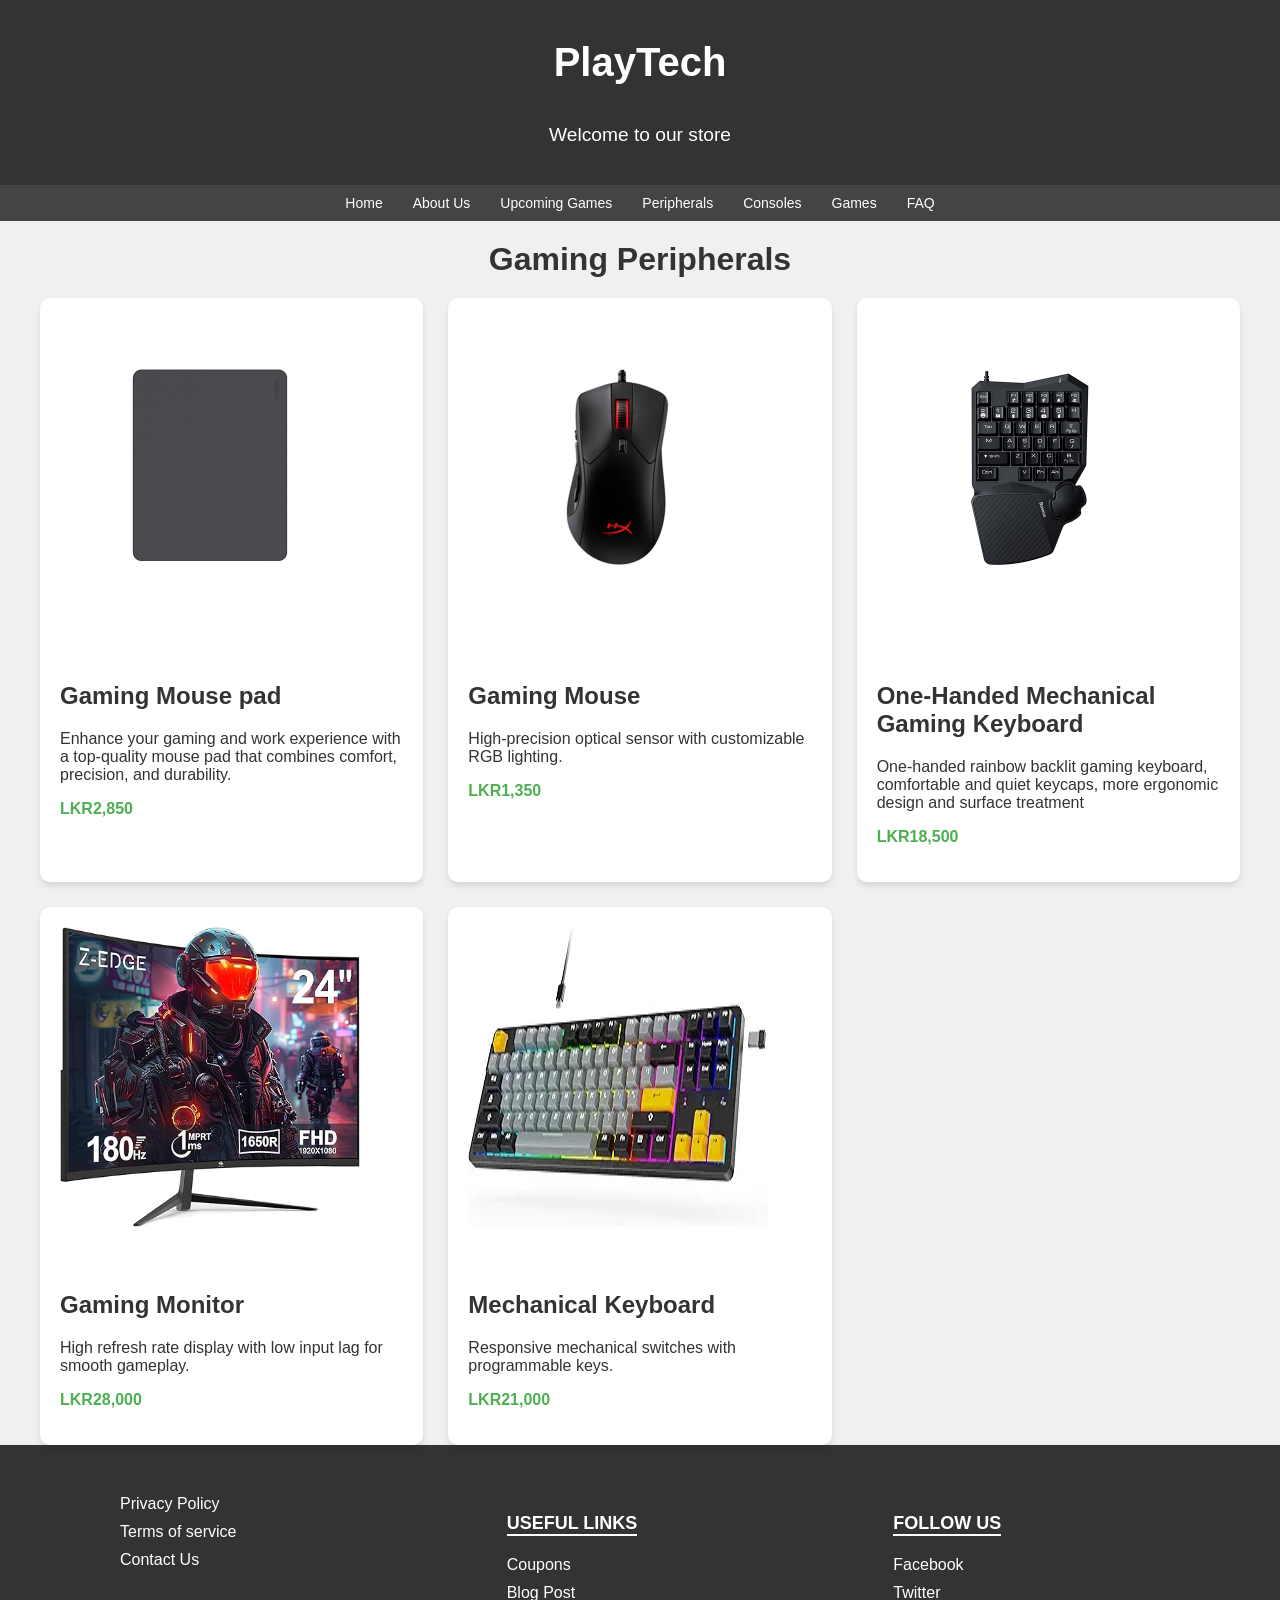
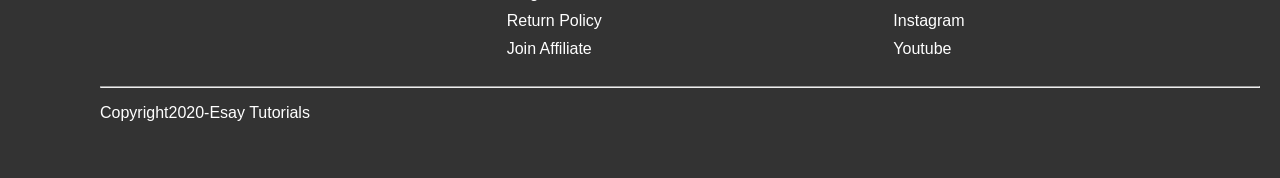
<file: Peripherals.html>
<!DOCTYPE html>
<html lang="en">
<head>
    <meta charset="UTF-8">
    <meta name="viewport" content="width=device-width, initial-scale=1.0">

    <title>PlayTech Gaming Store</title>
    <link rel="stylesheet" href="peripherals.css">
    
</head>
<body>

<header>
    <h1>PlayTech</h1>
    <p>Welcome to our store</p>
</header>

<nav>
    <a href="./index.html">Home</a>
    <a href="./About_Us.html">About Us</a>
    <a href="./Upcoming_Games.html">Upcoming Games</a>
    <a href="./Peripherals.html"> Peripherals</a>
    <a href="./Consoles.html">Consoles</a>
    <a href="./Games.html">Games</a>
    <a href="./Queries_FaQ.html">FAQ</a>
    
</nav>

<h1>Gaming Peripherals</h1>
<div class="Gaming-peripherals">
  <div class="container-1">
      <img src="./images/Peripherals page/peripherals1.jpg">
      <div class="peripheral-info">
        <h2>Gaming Mouse pad</h2>
        <p>Enhance your gaming and work experience with a top-quality mouse pad that combines comfort, precision, and durability.</p>
        <div class="Peripherals-price">
          <p> LKR2,850</p>
          </div>
      </div>
    </div>



  <div class="container-1">
    <img src="./images/Peripherals page/peripherals2.jpg">
    <div class="peripheral-info">
      <h2>Gaming Mouse</h2>
      <p>High-precision optical sensor with customizable RGB lighting.</p>
      <div class="Peripherals-price">
        <p> LKR1,350</p>
        </div>
    </div>
  </div>

  <div class="container-1">
    <img src="./images/Peripherals page/peripherals3.jpg">
    <div class="peripheral-info">
      <h2>One-Handed Mechanical Gaming Keyboard</h2>
      <p>One-handed rainbow backlit gaming keyboard, comfortable and quiet keycaps, more ergonomic design and surface treatment</p>
      <div class="Peripherals-price">
        <p> LKR18,500</p>
        </div>
    </div> 
  </div>

  <div class="container-1">
    <img src="./images/Peripherals page/peripherals4.jpg">
    <div class="peripheral-info">
      <h2>Gaming Monitor</h2>
      <p>High refresh rate display with low input lag for smooth gameplay.</p>
      <div class="Peripherals-price">
        <p> LKR28,000</p>
        </div>
      </div>
      </div>
      

  <div class="container-1">
      <img src="./images/Peripherals page/peripherals5.jpg">
      <div class="peripheral-info">
        <h2>Mechanical Keyboard</h2>
        <p>Responsive mechanical switches with programmable keys.</p>
        <div class="Peripherals-price">
          <p> LKR21,000</p>
          </div>

    </div>
    </div>
</div>
   
  


<!--------footer------>

<div class="footer">
  <div class="container">
    <div class="row">
      <div class="footer-col">
        <ul>
        <li>Privacy Policy</li>
        <li>Terms of service</li>
        <li>Contact Us</li>
        </ul>
          
        
      </div>
      
      <div class="footer-col">
        <h3> useful links</h3>
        <ul>
          <li>Coupons</li>
          <li>Blog Post</li>
          <li>Return Policy</li>
          <li>Join Affiliate</li>
        </ul>
      </div>
      <div class="footer-col">
        <h3> Follow us</h3>
        <ul>
          <li>Facebook</li>
          <li>Twitter</li>
          <li>Instagram</li>
          <li>Youtube</li>
        </ul>
      </div>

    </div>
    <hr>
    <p class="Copyright">Copyright2020-Esay Tutorials</p>
  </div>

</div>
 




  </body>
  </html>
</file>
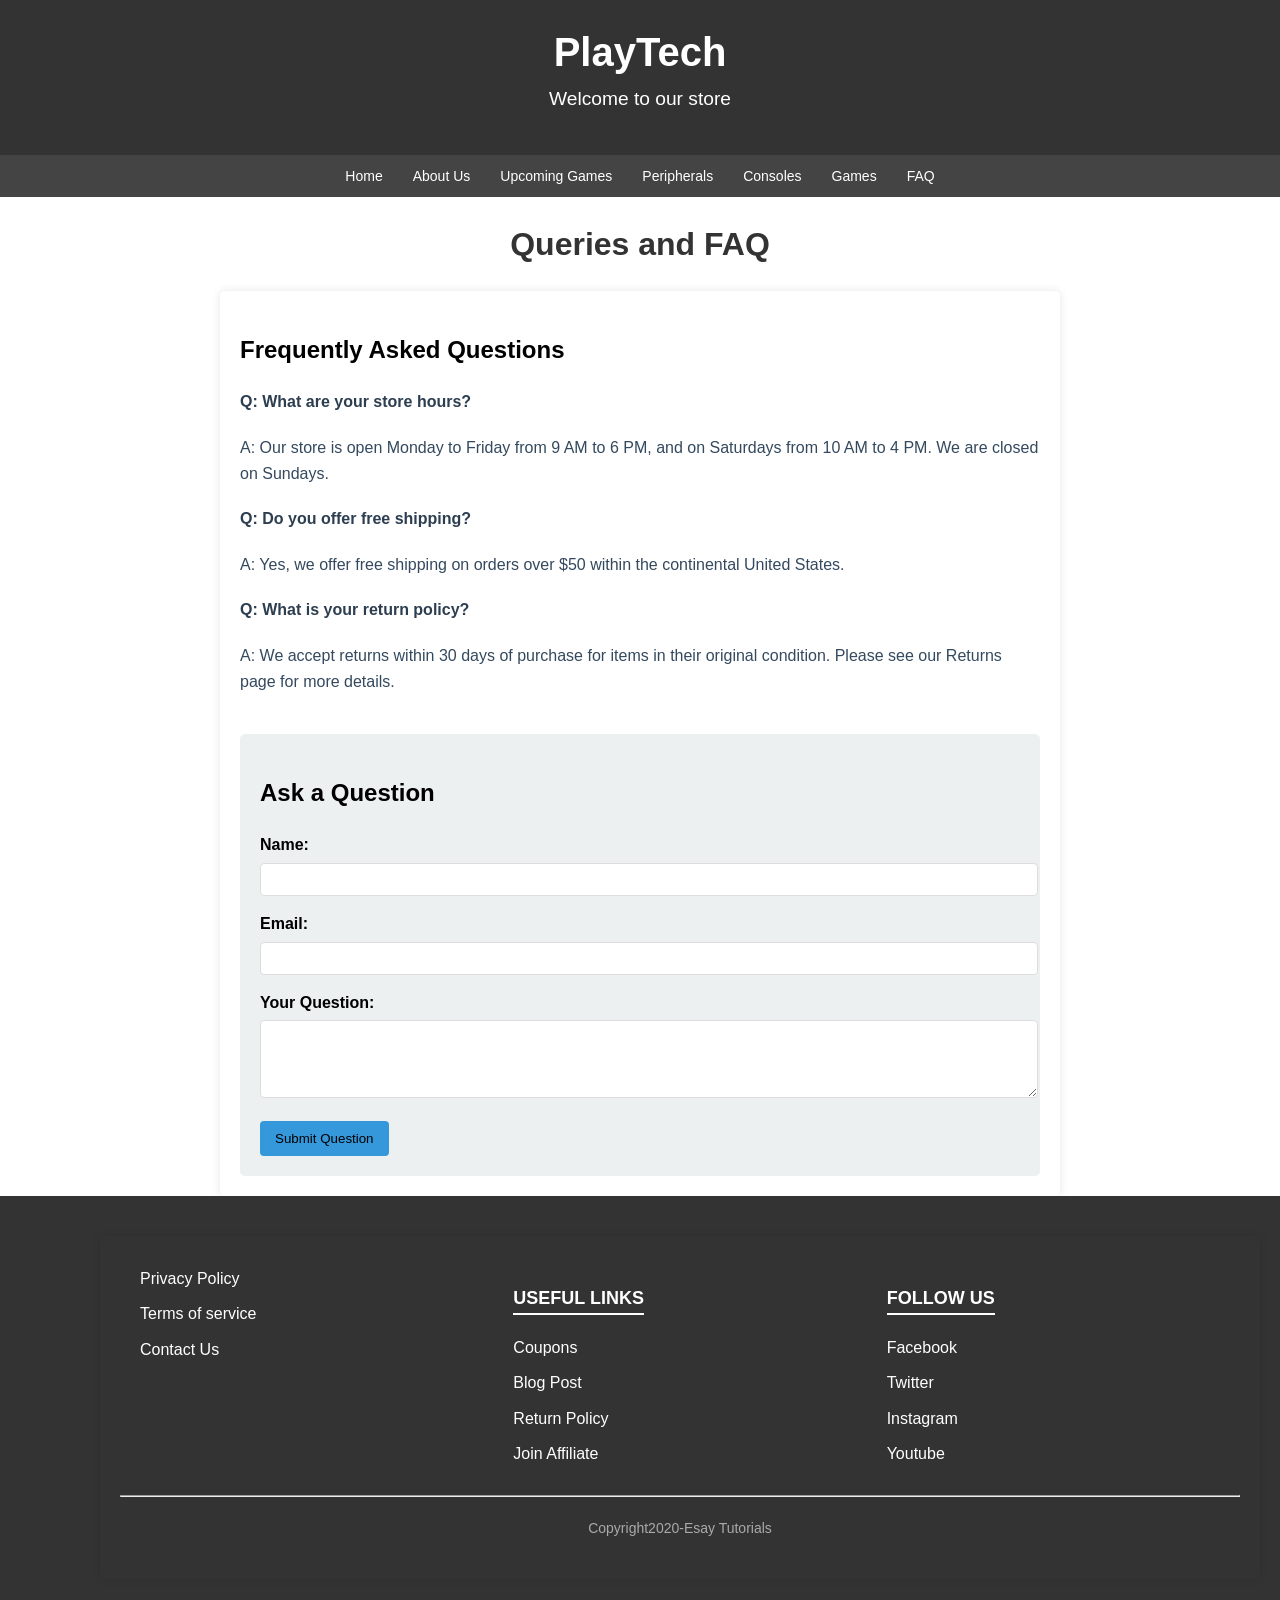
<file: Queries_FaQ.html>
<!DOCTYPE html>
<html lang="en">
<head>
    <meta charset="UTF-8">
    <meta name="viewport" content="width=device-width, initial-scale=1.0">

    <title>PlayTech Gaming Store</title>
    <link rel="stylesheet" href="Queries_FaQ.css">
    
</head>
<body>

<header>
    <h1>PlayTech</h1>
    <p>Welcome to our store</p>
</header>

<nav>
    <a href="./index.html">Home</a>
    <a href="./About_Us.html">About Us</a>
    <a href="./Upcoming_Games.html">Upcoming Games</a>
    <a href="./Peripherals.html"> Peripherals</a>
    <a href="./Consoles.html">Consoles</a>
    <a href="./Games.html">Games</a>
    <a href="./Queries_FaQ.html">FAQ</a>





  </nav>

<h1>Queries and FAQ</h1>

<div class="container">
     <section class="faq-section">
        <h2>Frequently Asked Questions</h2>
        <div class="faq-item">
            <p class="faq-question">Q: What are your store hours?</p>
            <p class="faq-answer">A: Our store is open Monday to Friday from 9 AM to 6 PM, and on Saturdays from 10 AM to 4 PM. We are closed on Sundays.</p>
        </div>
        <div class="faq-item">
            <p class="faq-question">Q: Do you offer free shipping?</p>
            <p class="faq-answer">A: Yes, we offer free shipping on orders over $50 within the continental United States.</p>
        </div>
        <div class="faq-item">
            <p class="faq-question">Q: What is your return policy?</p>
            <p class="faq-answer">A: We accept returns within 30 days of purchase for items in their original condition. Please see our Returns page for more details.</p>
        </div>
    </section>
    
    <section class="query-form">
        <h2>Ask a Question</h2>
        <form>
            <div class="form-group">
                <label for="name">Name:</label>
                <input type="text" id="name" name="name" required>
            </div>
            <div class="form-group">
                <label for="email">Email:</label>
                <input type="email" id="email" name="email" required>
            </div>
            <div class="form-group">
                <label for="question">Your Question:</label>
                <textarea id="question" name="question" rows="4" required></textarea>
            </div>
            <button type="submit">Submit Question</button>
        </form>
    </section>
</div>

<!--------footer------>

<div class="footer">
  <div class="container">
    <div class="row">
      <div class="footer-col">
        <ul>
        <li>Privacy Policy</li>
        <li>Terms of service</li>
        <li>Contact Us</li>
        </ul>
          
        
      </div>
      
      <div class="footer-col">
        <h3> useful links</h3>
        <ul>
          <li>Coupons</li>
          <li>Blog Post</li>
          <li>Return Policy</li>
          <li>Join Affiliate</li>
        </ul>
      </div>
      <div class="footer-col">
        <h3> Follow us</h3>
        <ul>
          <li>Facebook</li>
          <li>Twitter</li>
          <li>Instagram</li>
          <li>Youtube</li>
        </ul>
      </div>

    </div>
    <hr>
    <p class="Copyright">Copyright2020-Esay Tutorials</p>
  </div>

</div>
 




  </body>
  </html>
</file>
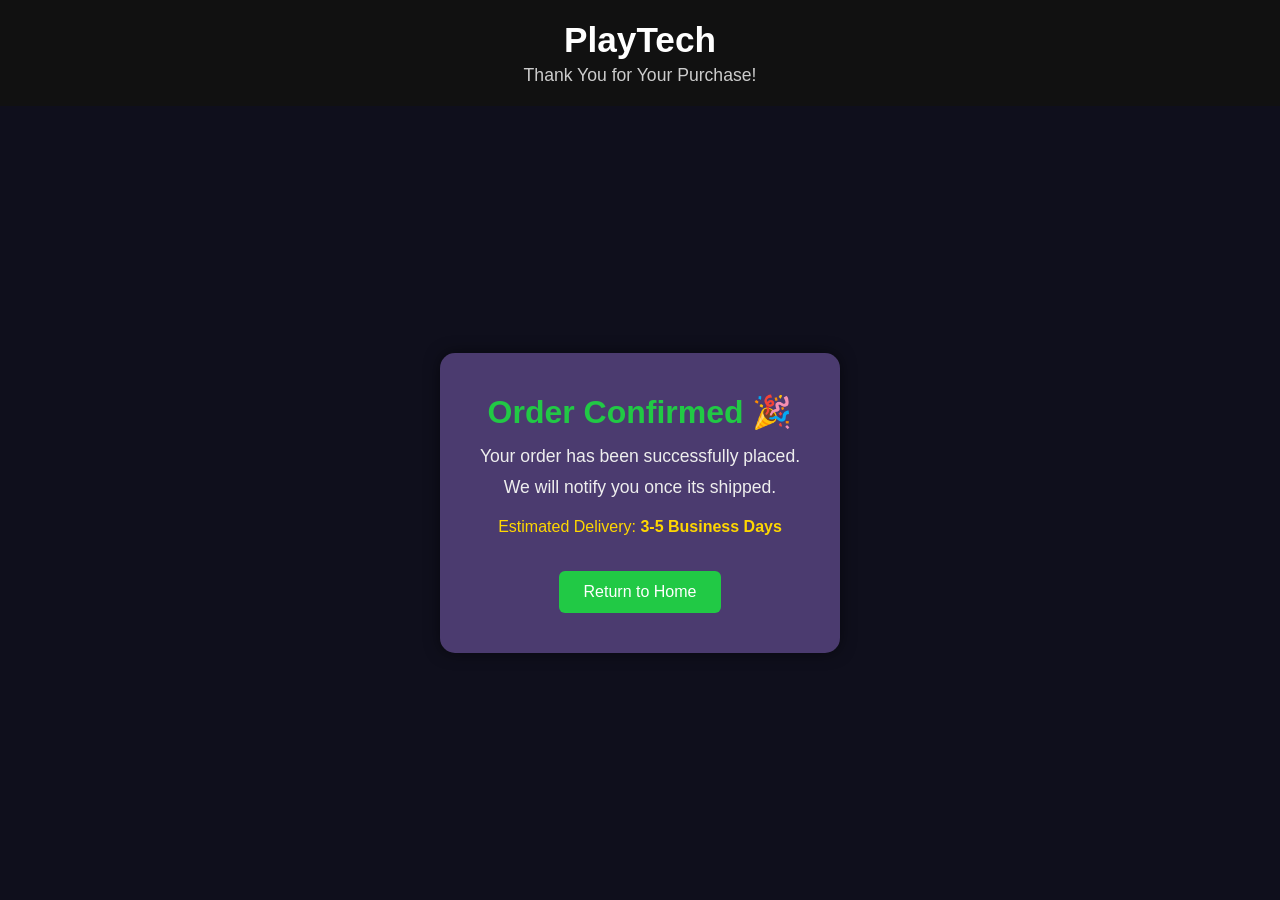
<file: Thank.html>
<!DOCTYPE html>
<html lang="en">
<head>
  <meta charset="UTF-8" >
  <meta name="viewport" content="width=device-width, initial-scale=1.0">
  <title>Thank You - PlayTech</title>
  <link rel="stylesheet" href="Thank.css">
</head>
<body>

  <header>
    <h1>PlayTech</h1>
    <p>Thank You for Your Purchase!</p>
  </header>

  <div class="thankyou-container">
    <div class="message-box">
      <h2>Order Confirmed 🎉</h2>
      <p>Your order has been successfully placed.</p>
      <p>We will notify you once its shipped.</p>
      <p class="delivery">Estimated Delivery: <strong>3-5 Business Days</strong></p>
      <a href="index.html" class="home-button">Return to Home</a>
    </div>
  </div>

</body>
</html>
</file>
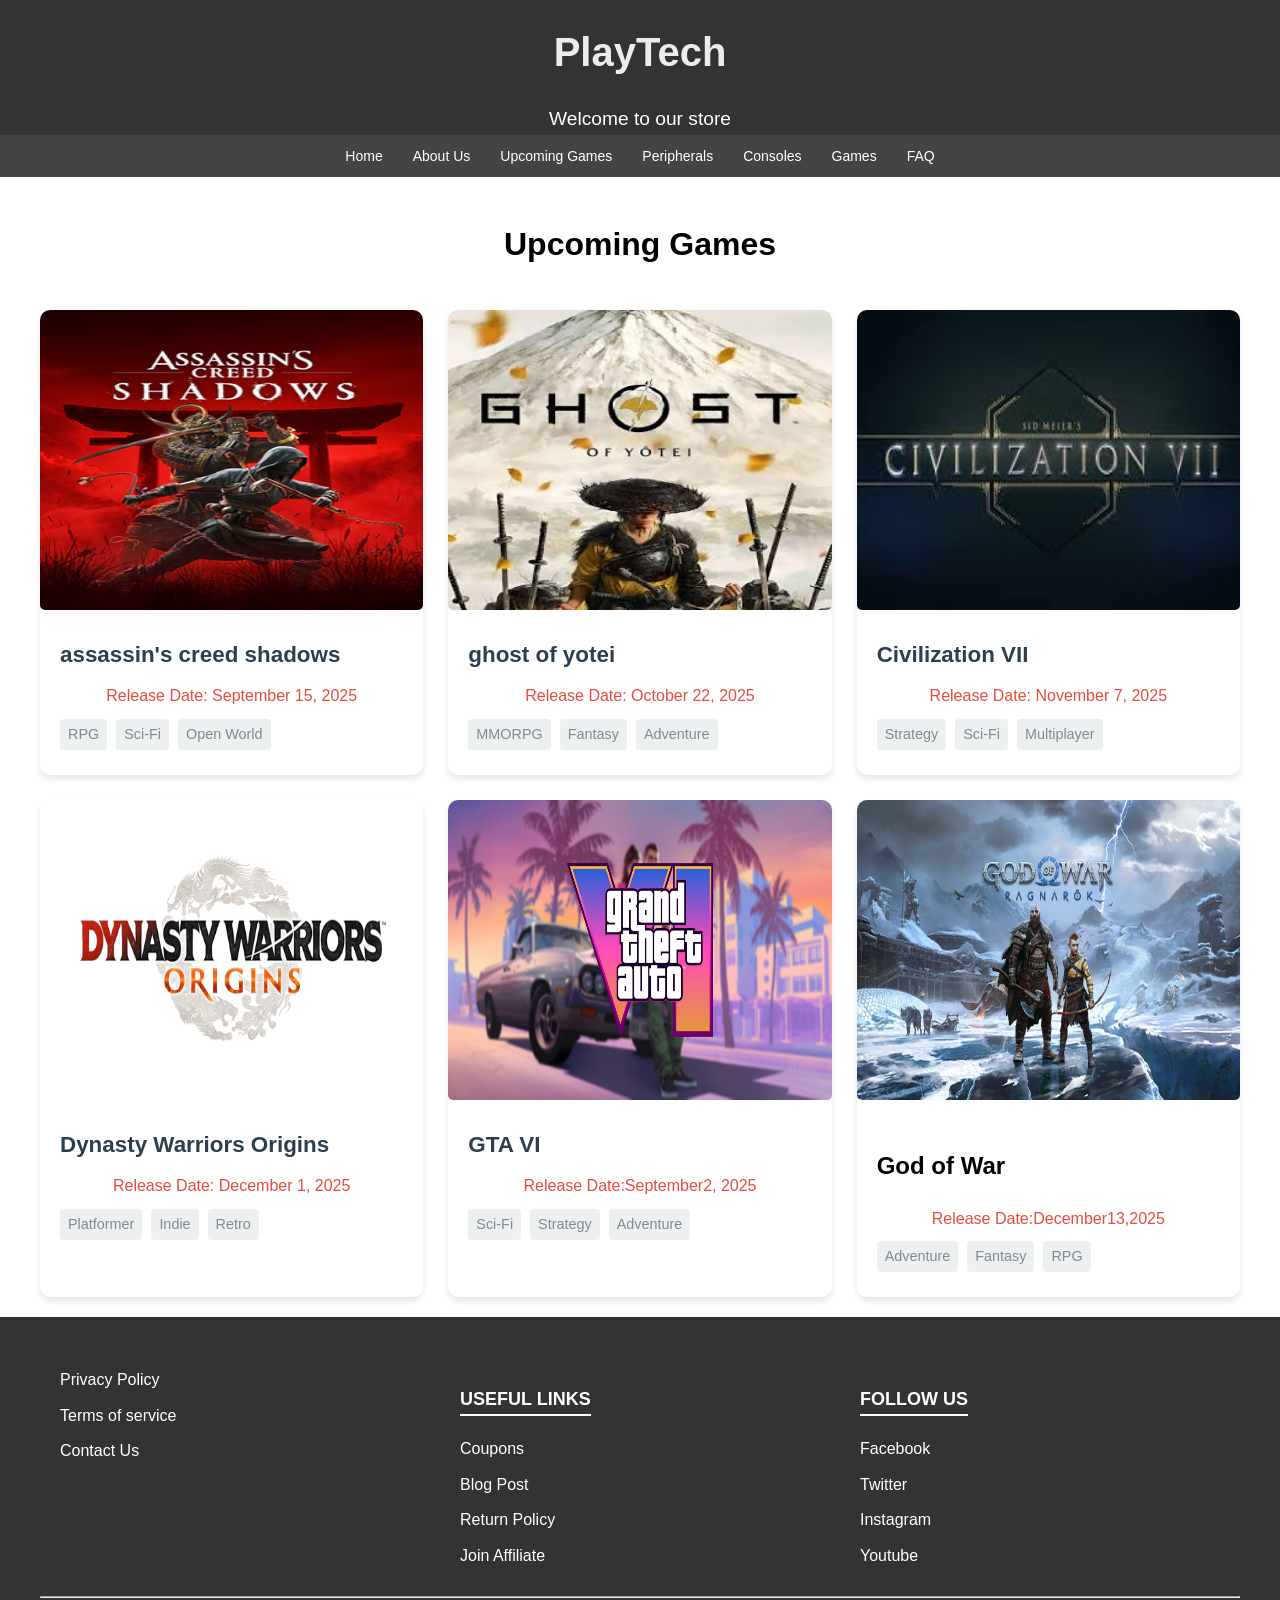
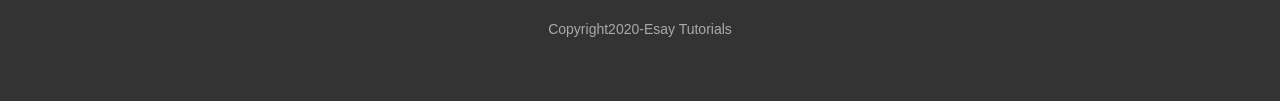
<file: Upcoming_Games.html>
<!DOCTYPE html>
<html lang="en">
<head>
    <meta charset="UTF-8">
    <meta name="viewport" content="width=device-width, initial-scale=1.0">

    <title>PlayTech Gaming Store</title>
    <link rel="stylesheet" href="Upcoming_Games.css">
    
</head>
<body>

<header>
    <h1>PlayTech</h1>
    <p>Welcome to our store</p>
</header>

<nav>
    <a href="./index.html">Home</a>
    <a href="./About_Us.html">About Us</a>
    <a href="./Upcoming_Games.html">Upcoming Games</a>
    <a href="./Peripherals.html"> Peripherals</a>
    <a href="./Consoles.html">Consoles</a>
    <a href="./Games.html">Games</a>
    <a href="./Queries_FaQ.html">FAQ</a>
</nav>


  <h1>Upcoming Games</h1>
  <div class="upcoming-games">
      <div class="game-card">
          <img src="./images/Upcoming game page/upcoming_game1.jpg">
          <div class="game-info">
              <h2 class="game-title">assassin's creed shadows</h2>
              <p class="game-release-date">Release Date: September 15, 2025</p>
              <div class="game-genres">
                  <span class="genre-tag">RPG</span>
                  <span class="genre-tag">Sci-Fi</span>
                  <span class="genre-tag">Open World</span>
              </div>
          </div>
      </div>
      <div class="game-card">
        <img src="./images/Upcoming game page/upcoming_game2.jpg">
        <div class="game-info">
            <h2 class="game-title">ghost of yotei</h2>
            <p class="game-release-date">Release Date: October 22, 2025</p>
            <div class="game-genres">
                <span class="genre-tag">MMORPG</span>
                <span class="genre-tag">Fantasy</span>
                <span class="genre-tag">Adventure</span>
            </div>
        </div>
    </div>

    <div class="game-card">
      <img src="./images/Upcoming game page/upcoming_game3.jpg">
      <div class="game-info">
          <h2 class="game-title">Civilization VII</h2>
          <p class="game-release-date">Release Date: November 7, 2025</p>
          <div class="game-genres">
              <span class="genre-tag">Strategy</span>
              <span class="genre-tag">Sci-Fi</span>
              <span class="genre-tag">Multiplayer</span>
          </div>
      </div>
  </div>

  <div class="game-card">
    <img src="./images/Upcoming game page/upcoming_game4..jpg">
    <div class="game-info">
        <h2 class="game-title">Dynasty Warriors Origins</h2>
        <p class="game-release-date">Release Date: December 1, 2025</p>
        <div class="game-genres">
            <span class="genre-tag">Platformer</span>
            <span class="genre-tag">Indie</span>
            <span class="genre-tag">Retro</span>
        </div>
    </div>
</div>

<div class="game-card">
  <img src="./images/Upcoming game page/upcoming_game5.jpg">
  <div class="game-info">
    <h2 class="game-title">GTA VI</h2>
    <p class="game-release-date">Release Date:September2, 2025</p>
    <div class="game-genres">
      <span class="genre-tag">Sci-Fi</span>
      <span class="genre-tag">Strategy</span>
      <span class="genre-tag">Adventure</span>
    </div>
  </div>

</div>


<div class="game-card">
  <img src="./images/Upcoming game page/upcoming_game6.jpg">
  <div class="game-info">
    <h2 class="game title">God of War</h2>
    <p class="game-release-date">Release Date:December13,2025</p>
    <div class="game-genres">
      <span class="genre-tag">Adventure</span>
      <span class="genre-tag">Fantasy</span>
      <span class="genre-tag">RPG</span>
    </div>
  </div>
</div>
</div>







<!--------footer------>

<div class="footer">
  <div class="container">
    <div class="row">
      <div class="footer-col">
        <ul>
        <li>Privacy Policy</li>
        <li>Terms of service</li>
        <li>Contact Us</li>
        </ul>
          
        
      </div>
      
      <div class="footer-col">
        <h3> useful links</h3>
        <ul>
          <li>Coupons</li>
          <li>Blog Post</li>
          <li>Return Policy</li>
          <li>Join Affiliate</li>
        </ul>
      </div>
      <div class="footer-col">
        <h3> Follow us</h3>
        <ul>
          <li>Facebook</li>
          <li>Twitter</li>
          <li>Instagram</li>
          <li>Youtube</li>
        </ul>
      </div>

    </div>
    <hr>
    <p class="Copyright">Copyright2020-Esay Tutorials</p>
  </div>

</div>
</body>
</html>
</file>
<file: Home.css>
/* General Reset */
body {
  font-family: Arial, sans-serif;
  margin: 0;
  padding: 0;
  box-sizing: border-box;
  line-height: 1.6;
}

/* Header Styling */
header {
  text-align: center;
  background-color: #333;
  color: white;
  padding: 20px 0;
}

header h1 {
  font-size: 2.5em;
  margin: 0;
}

header p {
  font-size: 1.2em;
  color:white
}

/* Navigation Bar */
nav {
  display: flex;
  justify-content: center;
  background-color: #444;
  padding: 10px 0;
}

nav a {
  color: white;
  text-decoration: none;
  margin: 0 15px;
  font-size: 14px;
  transition: color 0.3s;
}

nav a:hover {
  color: #00aaff;
}

/* Main Container */
.container {
  max-width: 1600px;
  margin: 0 auto;
  padding: 20px;
}

.container[id="main-introduction"]  {
  position: relative; /* Ensures the ::after pseudo-element is positioned relative to this container */
  background-image: url("./images/Home page/website1.jpg");
  background-repeat: no-repeat;
  background-size: cover;
}

#main-introduction::after {
  content: ""; /* Necessary to create the pseudo-element */
  position: absolute;
  top: 0;
  left: 0;
  width: 100%;
  height: 100%;
  background-color: rgba(0, 0, 0, 0.95); /* Adjust the alpha value (0.5) to control the darkness */
  pointer-events: none; /* Ensures the pseudo-element doesn't block interactions with inner content */
  z-index: 1; /* Places it above the background image but below inner content */
}

#main-introduction   > * {
  position: relative;
  z-index: 2; /* Ensures inner content is above the pseudo-element */
}







/* Section Styling */
section {
  margin-bottom: 40px;
}

.section-title {
  font-size: 24px;
  margin-bottom: 20px;
  text-align: center;
  color: #333;
}

/* Button Styling */
.button {
  display: block;
  text-align: center;
  background-color: #007BFF;
  color: white;
  text-decoration: none;
  padding: 10px 20px;
  border-radius: 5px;
  margin: 20px auto;
  width: fit-content;
  font-size: 16px;
  transition: background-color 0.3s;
}

.button:hover {
  background-color: #0056b3;
}

/* Footer Styles */
.footer {
  background-color: #333; /* Dark background color */
  color: #fff; /* White text color */
  padding: 40px 20px; /* Spacing */
  font-family: Arial, sans-serif;
  padding-left: 100px;
  
  
  
}

.footer .container {
  max-width: 1200px; /* Limit the width */
  margin: 0 auto; /* Center the content */
}

.footer .row {
  display: flex; /* Flexbox for layout */
  flex-wrap: wrap; /* Wrap rows on smaller screens */
  justify-content: space-between; /* Space between columns */
}

.footer-col {
  flex: 1; /* Each column takes equal space */
  min-width: 200px; /* Minimum width for columns */
  margin: 10px 20px; /* Space around columns */
}

.footer-col h3 {
  font-size: 18px;
  margin-bottom: 20px;
  text-transform: uppercase; /* Uppercase titles */
  border-bottom: 2px solid #fff; /* Underline for title */
  display: inline-block; /* Inline block for underline effect */
}

.footer-col ul {
  list-style: none; /* Remove bullet points */
  padding: 0;
  margin: 0;
}

.footer-col ul li {
  margin-bottom: 10px;
}

.footer-col ul li a {
  color: #fff; /* Link color */
  text-decoration: none; /* Remove underline */
  transition: color 0.3s ease; /* Smooth hover effect */
 
}



.footer .Copyright {
  text-align: center;
  margin-top: 20px;
  font-size: 14px;
  color: #aaa; /* Light gray color for copyright */
}

/* Additional Utility Classes */
p {
  color: #555;
  text-align: center;
  margin: 0 0 20px;
}

/*Responsive Design*/
@media(max-width:768px){/*Responsive Design*/
  /* General Reset */
body {
  font-family: Arial, sans-serif;
  margin: 0;
  padding: 0;
  box-sizing: border-box;
  line-height: 1.6;
}

/* Header Styling */
header {
  text-align: center;
  background-color: #333;
  color: white;
  padding: 15px 0;
}

header h1 {
  font-size: 1.8em;
}

header p {
  font-size: 1em;
}

/* Navigation Bar */
nav {
  display: flex;
  flex-wrap: wrap;
  justify-content: center;
  background-color: #444;
  padding: 10px 0;
}

nav a {
  font-size: 12px;
  margin: 5px;
}

/* Main Container */
.container {
  max-width: 100%;
  padding: 15px;
}

#main-introduction  {
  background-size: contain; /* Adjust image scaling */
  background-position: center;
}

#main-introduction   > * {
  text-align: center;
}

/* Section Styling */
.section-title {
  font-size: 18px;
  margin-bottom: 15px;
}

/* Button Styling */
.button {
  padding: 8px 15px;
  font-size: 14px;
}

/* Footer Styles */
.footer {
  padding: 20px 15px;
  text-align: center;
}

.footer .row {
  flex-direction: column; /* Stack items vertically */
}

.footer-col {
  margin-bottom: 20px;
}

.footer-col h3 {
  font-size: 16px;
}

.footer-col ul li {
  font-size: 14px;
}

.footer .Copyright {
  font-size: 12px;
  margin-top: 15px;
}

/* Mobile-Specific Styles */
@media screen and (max-width: 768px) {
  header h1 {
    font-size: 1.5em;
  }

  header p {
    font-size: 0.9em;
  }

  nav a {
    margin: 5px;
    font-size: 12px;
  }

  .container {
    padding: 10px;
  }

  .section-title {
    font-size: 16px;
  }

  .button {
    padding: 8px 10px;
    font-size: 13px;
  }

  .footer {
    padding: 20px;
  }

  .footer .row {
    flex-direction: column;
    align-items: center;
  }

  .footer-col ul li {
    font-size: 12px;
  }

  .footer .Copyright {
    font-size: 12px;
  }
}




}
</file>
<file: about_us.css>
/* Header Styling */
header {
  text-align: center;
  background-color: #333;
  color: white;
  padding: 20px 0;
}

header h1 {
  font-size: 2.5em;
  margin: 0;
}

header p {
  font-size: 1.2em;
}

.branch img {
  width:90vw ;  
}

body {
  font-family: Arial;
  margin: 0;
}

iframe{
  height: 400px;
  width: 800px;
}

/* Navigation Bar */
nav {
  display: flex;
  justify-content: center;
  background-color: #444;
  padding: 10px 0;
}

nav a {
  color: white;
  text-decoration: none;
  margin: 0 15px;
  font-size: 14px;
  transition: color 0.3s;
}

nav a:hover {
  color: #00aaff;
}
/* Footer Styles */
.footer {
  background-color: #333; /* Dark background color */
  color: #fff; /* White text color */
  padding: 40px 20px; /* Spacing */
  font-family: Arial, sans-serif;
  padding-left: 100px;
  
  
  
}

.footer .container {
  max-width: 1200px; /* Limit the width */
  margin: 0 auto; /* Center the content */
}

.footer .row {
  display: flex; /* Flexbox for layout */
  flex-wrap: wrap; /* Wrap rows on smaller screens */
  justify-content: space-between; /* Space between columns */
}

.footer-col {
  flex: 1; /* Each column takes equal space */
  min-width: 200px; /* Minimum width for columns */
  margin: 10px 20px; /* Space around columns */
}

.footer-col h3 {
  font-size: 18px;
  margin-bottom: 20px;
  text-transform: uppercase; /* Uppercase titles */
  border-bottom: 2px solid #fff; /* Underline for title */
  display: inline-block; /* Inline block for underline effect */
}

.footer-col ul {
  list-style: none; /* Remove bullet points */
  padding: 0;
  margin: 0;
}

.footer-col ul li {
  margin-bottom: 10px;
}

.footer-col ul li a {
  color: #fff; /* Link color */
  text-decoration: none; /* Remove underline */
  transition: color 0.3s ease; /* Smooth hover effect */
 
}

@media screen and (max-width: 992px){
  nav {
    overflow: scroll;
  }

  .branches, .store {
    padding: 20px;
  }

  iframe{
    width:90vw;
    height: auto;
  }
}
</file>
<file: cart.css>
body {
  margin: 0;
  font-family: Arial, sans-serif;
  background-color: #0a0b19;
  color: #fff;
}

.cart-container {
  background-color: #4b3b71;
  padding: 30px;
  margin: 30px auto;
  border-radius: 12px;
  width: 90%;
  max-width: 1000px;
}

h2 {
  text-align: center;
  margin-bottom: 20px;
  color: #000;
}

table {
  width: 100%;
  border-collapse: collapse;
  margin-bottom: 20px;
}

table th,
table td {
  padding: 12px;
  text-align: center;
  border: 1px solid #fff;
}

thead {
  background-color: #a4c6ff;
  color: #000;
}

.total {
  font-weight: bold;
  text-align: right;
  margin-right: 10px;
  color: #000;
}

.cart-buttons {
  display: flex;
  justify-content: center;
  gap: 15px;
  flex-wrap: wrap;
}

button {
  padding: 10px 18px;
  border: none;
  border-radius: 8px;
  font-weight: bold;
  cursor: pointer;
  color: white;
}

#checkoutBtn {
  background-color: #002fff;
}

#addFavBtn {
  background-color: #007bff;
}

#applyFavBtn {
  background-color: #344eaa;
}

#clearBtn {
  background-color: #ff4f4f;
}



@media screen and (max-width: 768px) {
  .cart-container {
    padding: 20px;
    margin: 15px;
  }

  table {
    display: block;
    width: 100%;
    overflow-x: auto;
    white-space: nowrap;
    -webkit-overflow-scrolling: touch;
  }

  table th,
  table td {
    font-size: 14px;
    padding: 10px 12px;
    min-width: 130px; /* increased to fit Subtotal */
    box-sizing: border-box;
  }

  thead {
    background-color: #a4c6ff;
  }

  .cart-buttons {
    flex-direction: column;
    align-items: center;
    gap: 12px;
    margin-top: 20px;
  }

  button {
    width: 90%;
    max-width: 280px;
  }

  .total {
    text-align: center;
    margin-top: 20px;
    font-size: 16px;
    color: #000;
  }
}
</file>
<file: Consoles.css>
/* Header Styling */
header {
  text-align: center;
  background-color: #333;
  color: white;
  padding: 20px 0;
}

header h1 {
  font-size: 2.5em;
  margin: 0;
}

h1{
  text-align: center;
  margin-bottom: 20px;
  padding-bottom: 20px;
  padding-top: 20px;
 
}


header p {
  font-size: 1.2em;
}
body {
  font-family: Arial;
  margin: 0;
}

.consoles{
  display: grid;
  grid-template-columns: repeat(auto-fit, minmax(300px, 1fr));
  gap: 25px;
  max-width: 1200px;
  margin: 20px auto;
}

.console-info{
  padding: 20px;
}

.container-1 img{
  width: 300px;
  height: 300px;
  border-radius: 5px;
  
}

.container-1{
  background-color: #fff;
  border-radius: 10px;
  box-shadow: 0 4px 6px rgba(0, 0, 0, 0.1);
  overflow: hidden;
  margin: 20px;
  transition: transform 0.3s ease, box-shadow 0.3s ease;
}

.container-1:hover{
  transform: translateY(-5px);
  box-shadow: 0 6px 12px rgba(0, 0, 0, 0.15);
}

.console-price {
  font-size: 16px;
  font-weight: bold;
  color: #4CAF50;
  margin-top: 10px;
}


/* Navigation Bar */
nav {
  display: flex;
  justify-content: center;
  background-color: #444;
  padding: 10px 0;
}

nav a {
  color: white;
  text-decoration: none;
  margin: 0 15px;
  font-size: 14px;
  transition: color 0.3s;
}

nav a:hover {
  color: #00aaff;
}
/* Footer Styles */
.footer {
  background-color: #333; /* Dark background color */
  color: #fff; /* White text color */
  padding: 40px 20px; /* Spacing */
  font-family: Arial, sans-serif;
  padding-left: 100px;
  
  
  
}

.footer .container {
  max-width: 1200px; /* Limit the width */
  margin: 0 auto; /* Center the content */
}

.footer .row {
  display: flex; /* Flexbox for layout */
  flex-wrap: wrap; /* Wrap rows on smaller screens */
  justify-content: space-between; /* Space between columns */
}

.footer-col {
  flex: 1; /* Each column takes equal space */
  min-width: 200px; /* Minimum width for columns */
  margin: 10px 20px; /* Space around columns */
}

.footer-col h3 {
  font-size: 18px;
  margin-bottom: 20px;
  text-transform: uppercase; /* Uppercase titles */
  border-bottom: 2px solid #fff; /* Underline for title */
  display: inline-block; /* Inline block for underline effect */
}

.footer-col ul {
  list-style: none; /* Remove bullet points */
  padding: 0;
  margin: 0;
}

.footer-col ul li {
  margin-bottom: 10px;
}

.footer-col ul li a {
  color: #fff; /* Link color */
  text-decoration: none; /* Remove underline */
  transition: color 0.3s ease; /* Smooth hover effect */
 
}

@media screen and (max-width: 568px){
  nav {
    overflow: scroll;
  }
}
</file>
<file: Games.css>
/* General Reset */
body {
  font-family: Arial, sans-serif;
  margin: 0;
  padding: 0;
  box-sizing: border-box;
  line-height: 1.6;
}


/* Header Styling */
header {
  text-align: center;
  background-color: #333;
  color: white;
  padding: 20px 0;
}

header h1 {
  font-size: 2.5em;
  margin: 0;
}

header p {
  font-size: 1.2em;
}
body {
  font-family: Arial;
  margin: 0;
  padding: 0;
}
/* Navigation Bar */
nav {
  display: flex;
  justify-content: center;
  background-color: #444;
  padding: 10px 0;
}

nav a {
  color: white;
  text-decoration: none;
  margin: 0 15px;
  font-size: 14px;
  transition: color 0.3s;
}

nav a:hover {
  color: #00aaff;
}
/* Footer Styles */
.footer {
  background-color: #333; /* Dark background color */
  color: #fff; /* White text color */
  padding: 40px 20px; /* Spacing */
  font-family: Arial, sans-serif;
  padding-left: 100px;
  
  
  
}

.footer .container {
  max-width: 1200px; /* Limit the width */
  margin: 0 auto; /* Center the content */
}

.footer .row {
  display: flex; /* Flexbox for layout */
  flex-wrap: wrap; /* Wrap rows on smaller screens */
  justify-content: space-between; /* Space between columns */
}

.footer-col {
  flex: 1; /* Each column takes equal space */
  min-width: 200px; /* Minimum width for columns */
  margin: 10px 20px; /* Space around columns */
}

.footer-col h3 {
  font-size: 18px;
  margin-bottom: 20px;
  text-transform: uppercase; /* Uppercase titles */
  border-bottom: 2px solid #fff; /* Underline for title */
  display: inline-block; /* Inline block for underline effect */
}

.footer-col ul {
  list-style: none; /* Remove bullet points */
  padding: 0;
  margin: 0;
}

.footer-col ul li {
  margin-bottom: 10px;
}

.footer-col ul li a {
  color: #fff; /* Link color */
  text-decoration: none; /* Remove underline */
  transition: color 0.3s ease; /* Smooth hover effect */
 
}

body {
    font-family: Arial, sans-serif;
    margin: 0;
    
    background-color: #f0f0f0;
}

h1{
  text-align: center;
  margin-bottom: 20px;
  padding-bottom: 20px;
  padding-top: 20px;
 
}

.games-grid {
  display: grid;
  grid-template-columns: repeat(auto-fit, minmax(300px, 1fr));
  gap: 25px;
  max-width: 1200px;
  margin: 0 auto;
}

.container-1 img{
  width: 300px;
  height: 300px;
  margin:20px;
  border-radius: 5px;
  
}

.container-1{
  background-color: #fff;
  border-radius: 10px;
  box-shadow: 0 4px 6px rgba(0, 0, 0, 0.1);
  overflow: hidden;
  transition: transform 0.3s ease, box-shadow 0.3s ease;
}

.container-1:hover{
  transform: translateY(-5px);
  box-shadow: 0 6px 12px rgba(0, 0, 0, 0.15);
}

.game-info {
    padding: 20px;
}

.game-title {
    font-size: 18px;
    font-weight: bold;
    margin: 0 0 10px 0;
}

.game-details {
    font-size: 14px;
    color: #666;
    margin: 5px 0;
}

.game-price {
    font-size: 16px;
    font-weight: bold;
    color: #4CAF50;
    margin-top: 10px;
}

/* Mobile-Specific Styles */
@media screen and (max-width: 768px){
/* General Reset */
body {
  font-family: Arial, sans-serif;
  margin: 0;
  padding: 0;
  box-sizing: border-box;
  line-height: 1.6;
}

/* Header Styling */
header {
  text-align: center;
  background-color: #333;
  color: white;
  padding: 15px 0;
}

header h1 {
  font-size: 2em;
}

header p {
  font-size: 1em;
}

/* Navigation Bar */
nav {
  display: flex;
  flex-wrap: wrap;
  justify-content: center;
  background-color: #444;
  padding: 10px;
}

nav a {
  font-size: 12px;
  margin: 5px;
}

/* Footer Styles */
.footer {
  padding: 20px;
  text-align: center;
}

.footer .row {
  flex-direction: column;
  align-items: center;
}

.footer-col {
  margin-bottom: 15px;
}

.footer-col h3 {
  font-size: 16px;
}

.footer-col ul li {
  font-size: 14px;
}

.footer .Copyright {
  font-size: 12px;
}

/* Games Grid */
.games-grid {
  grid-template-columns: repeat(auto-fit, minmax(200px, 1fr));
  gap: 15px;
  padding: 10px;
}

.container-1 img {
  width: 100%;
  height: auto;
  margin: 0;
  border-radius: 5px;
}

.container-1 {
  border-radius: 8px;
  margin: 10px;
}

.game-info {
  padding: 15px;
}

.game-title {
  font-size: 16px;
}

.game-details {
  font-size: 12px;
}

.game-price {
  font-size: 14px;
}



  header p {
    font-size: 0.9em;}

  







}
</file>
<file: order.css>
/* General Reset */
body {
  font-family: Arial, sans-serif;
  margin: 0;
  padding: 0;
  box-sizing: border-box;
  line-height: 1.6;
}


/* Header Styling */
header {
  text-align: center;
  background-color: #333;
  color: white;
  padding: 20px 0;
}

header h1 {
  font-size: 2.5em;
  margin: 0;
}

header p {
  font-size: 1.2em;
}
body {
  font-family: Arial;
  margin: 0;
  padding: 0;
}
/* Navigation Bar */
nav {
  display: flex;
  justify-content: center;
  background-color: #444;
  padding: 10px 0;
}

nav a {
  color: white;
  text-decoration: none;
  margin: 0 15px;
  font-size: 14px;
  transition: color 0.3s;
}

nav a:hover {
  color: #00aaff;
}
/* Footer Styles */
.footer {
  background-color: #333; /* Dark background color */
  color: #fff; /* White text color */
  padding: 40px 20px; /* Spacing */
  font-family: Arial, sans-serif;
  padding-left: 100px;
  
  
  
}

.footer .container {
  max-width: 1200px; /* Limit the width */
  margin: 0 auto; /* Center the content */
}

.footer .row {
  display: flex; /* Flexbox for layout */
  flex-wrap: wrap; /* Wrap rows on smaller screens */
  justify-content: space-between; /* Space between columns */
}

.footer-col {
  flex: 1; /* Each column takes equal space */
  min-width: 200px; /* Minimum width for columns */
  margin: 10px 20px; /* Space around columns */
}

.footer-col h3 {
  font-size: 18px;
  margin-bottom: 20px;
  text-transform: uppercase; /* Uppercase titles */
  border-bottom: 2px solid #fff; /* Underline for title */
  display: inline-block; /* Inline block for underline effect */
}

.footer-col ul {
  list-style: none; /* Remove bullet points */
  padding: 0;
  margin: 0;
}

.footer-col ul li {
  margin-bottom: 10px;
}

.footer-col ul li a {
  color: #fff; /* Link color */
  text-decoration: none; /* Remove underline */
  transition: color 0.3s ease; /* Smooth hover effect */
 
}

body {
    font-family: Arial, sans-serif;
    margin: 0;
    
    background-color: #f0f0f0;
}

h1{
  text-align: center;
  margin-bottom: 20px;
  padding-bottom: 20px;
  padding-top: 20px;
 
}

.products-grid {
  display: grid;
  grid-template-columns: repeat(auto-fit, minmax(300px, 1fr));
  gap: 25px;
  max-width: 1200px;
  margin: 0 auto;
}

.container-1 img{
  width: 300px;
  height: 300px;
  margin:20px;
  border-radius: 5px;
  
}

.container-1{
  background-color: #fff;
  border-radius: 10px;
  box-shadow: 0 4px 6px rgba(0, 0, 0, 0.1);
  overflow: hidden;
  transition: transform 0.3s ease, box-shadow 0.3s ease;
}

.container-1:hover{
  transform: translateY(-5px);
  box-shadow: 0 6px 12px rgba(0, 0, 0, 0.15);
}

.product-info {
    padding: 50px;
}

.product-title {
    font-size: 18px;
    font-weight: bold;
    margin: 0 0 10px 0;
}

.product-details {
    font-size: 14px;
    color: #666;
    margin: 5px 0;
}

.product-price {
    font-size: 16px;
    font-weight: bold;
    color: #4CAF50;
    margin-top: 10px;
}




/* Cart Section */
.cart-container {
  display: flex;
  align-items: center;
}

.cart-button {
  background-color: rgb(23, 22, 21);
  color: rgb(237, 226, 226);
  padding: 20px 30px;
  border-radius: 5px;
  text-decoration: none;
  display: flex;
  align-items: center;
  gap: 8px;
  font-weight: bold;
}

.cart-button:hover {
  background-color: #cbc5bb;
}

/* Optional: Adjust icon/text */
.cart-icon {
  font-size: 20px;
}

.cart-amount {
  font-size: 16px;
}

.cart-text {
  font-size: 14px;
}


/* Add to Cart Button */
.cart-btn {
  background-color: #181613; /* Orange background */
  color: white; /* White text */
  border: none;
  padding: 10px 20px; /* Same padding for consistency */
  font-size: 16px;
  font-weight: bold;
  cursor: pointer;
  border-radius: 5px;
  transition: background-color 0.3s ease, transform 0.2s ease;
  width: 180px; /* Ensure all buttons have same width */
  height: 40px; /* Ensure consistent height */
}

.cart-btn:hover {
  background-color: #e68900; /* Darker orange on hover */
  transform: scale(1.05); /* Slightly increase size */
}

.cart-btn:active {
  background-color: #d17a00; /* Even darker orange when clicked */
  transform: scale(0.98); /* Slightly shrink when clicked */
}

/* Mobile-Specific Styles */
@media screen and (max-width: 768px){
/* General Reset */
body {
  font-family: Arial, sans-serif;
  margin: 0;
  padding: 0;
  box-sizing: border-box;
  line-height: 1.6;
}

/* Header Styling */
header {
  text-align: center;
  background-color: #333;
  color: white;
  padding: 15px 0;
}

header h1 {
  font-size: 2em;
}

header p {
  font-size: 1em;
}

/* Navigation Bar */
nav {
  display: flex;
  flex-wrap: wrap;
  justify-content: center;
  background-color: #444;
  padding: 10px;
}

nav a {
  font-size: 12px;
  margin: 5px;
}

/* Footer Styles */
.footer {
  padding: 20px;
  text-align: center;
}

.footer .row {
  flex-direction: column;
  align-items: center;
}

.footer-col {
  margin-bottom: 15px;
}

.footer-col h3 {
  font-size: 16px;
}

.footer-col ul li {
  font-size: 14px;
}

.footer .Copyright {
  font-size: 12px;
}

/* products Grid */
.products-grid {
  grid-template-columns: repeat(auto-fit, minmax(200px, 1fr));
  gap: 15px;
  padding: 10px;
}

.container-1 img {
  width: 100%;
  height: auto;
  margin: 0;
  border-radius: 5px;
}

.container-1 {
  border-radius: 8px;
  margin: 10px;
}

.product-info {
  padding: 15px;
}

.product-title {
  font-size: 16px;
}

.product-details {
  font-size: 12px;
}

.product-price {
  font-size: 14px;
}



  header p {
    font-size: 0.9em;}

  







}
</file>
<file: peripherals.css>
/* Header Styling */
header {
  text-align: center;
  background-color: #333;
  color: white;
  padding: 20px 0;
}

header h1 {
  font-size: 2.5em;
  margin: 0;
}

header p {
  font-size: 1.2em;
}

h1{
  text-align: center;
  margin-bottom: 20px;
  padding-bottom: 20px;
  padding-top: 20px;
 
}


body {
  font-family: Arial, sans-serif;
  margin: 0;
  padding: 0;
  background-color: #f0f0f0;
  color: #333;
}

h1 {
  margin: 0;
}

main {
  max-width: 1200px;
  margin: 2rem auto;
  padding: 0 1rem;
}

.Gaming-peripherals{
  display: grid;
  grid-template-columns: repeat(auto-fit, minmax(300px, 1fr));
  gap: 25px;
  max-width: 1200px;
  margin: 0 auto;
}

.peripheral-info{
  padding: 20px;
}

.container-1 img{
  width: 300px;
  height: 300px;
  margin:20px;
  border-radius: 5px;
  
}

.container-1{
  background-color: #fff;
  border-radius: 10px;
  box-shadow: 0 4px 6px rgba(0, 0, 0, 0.1);
  overflow: hidden;
  transition: transform 0.3s ease, box-shadow 0.3s ease;
}

.container-1:hover{
  transform: translateY(-5px);
  box-shadow: 0 6px 12px rgba(0, 0, 0, 0.15);
}

.Peripherals-price {
  font-size: 16px;
  font-weight: bold;
  color: #4CAF50;
  margin-top: 10px;
}




/* Navigation Bar */
nav {
  display: flex;
  justify-content: center;
  background-color: #444;
  padding: 10px 0;
}

nav a {
  color: white;
  text-decoration: none;
  margin: 0 15px;
  font-size: 14px;
  transition: color 0.3s;
}

nav a:hover {
  color: #00aaff;
}
/* Footer Styles */
.footer {
  background-color: #333; /* Dark background color */
  color: #fff; /* White text color */
  padding: 40px 20px; /* Spacing */
  font-family: Arial, sans-serif;
  padding-left: 100px;
  
  
  
}

.footer .container {
  max-width: 1200px; /* Limit the width */
  margin: 0 auto; /* Center the content */
}

.footer .row {
  display: flex; /* Flexbox for layout */
  flex-wrap: wrap; /* Wrap rows on smaller screens */
  justify-content: space-between; /* Space between columns */
}

.footer-col {
  flex: 1; /* Each column takes equal space */
  min-width: 200px; /* Minimum width for columns */
  margin: 10px 20px; /* Space around columns */
}

.footer-col h3 {
  font-size: 18px;
  margin-bottom: 20px;
  text-transform: uppercase; /* Uppercase titles */
  border-bottom: 2px solid #fff; /* Underline for title */
  display: inline-block; /* Inline block for underline effect */
}

.footer-col ul {
  list-style: none; /* Remove bullet points */
  padding: 0;
  margin: 0;
}

.footer-col ul li {
  margin-bottom: 10px;
}

.footer-col ul li a {
  color: #fff; /* Link color */
  text-decoration: none; /* Remove underline */
  transition: color 0.3s ease; /* Smooth hover effect */
 
}
/*Responsive Design*/
@media(max-width:768px){/* Header Styling */ 
  header {
    text-align: center;
    background-color: #333;
    color: white;
    padding: 20px 0;
  }
  
  header h1 {
    font-size: 2.5em;
    margin: 0;
  }
  
  header p {
    font-size: 1.2em;
  }
  
  h1{
    text-align: center;
    margin-bottom: 20px;
    padding-bottom: 20px;
    padding-top: 20px;
  }
  
  body {
    font-family: Arial, sans-serif;
    margin: 0;
    padding: 0;
    background-color: #f0f0f0;
    color: #333;
  }
  
  h1 {
    margin: 0;
  }
  
  main {
    max-width: 1200px;
    margin: 2rem auto;
    padding: 0 1rem;
  }
  
  .Gaming-peripherals{
    display: grid;
    grid-template-columns: repeat(auto-fit, minmax(300px, 1fr));
    gap: 25px;
    max-width: 1200px;
    margin: 0 auto;
  }
  
  .peripheral-info{
    padding: 20px;
  }
  
  .container-1 img{
    width: 300px;
    height: 300px;
    margin:20px;
    border-radius: 5px;
  }
  
  .container-1{
    background-color: #fff;
    border-radius: 10px;
    box-shadow: 0 4px 6px rgba(0, 0, 0, 0.1);
    overflow: hidden;
    transition: transform 0.3s ease, box-shadow 0.3s ease;
  }
  
  .container-1:hover{
    transform: translateY(-5px);
    box-shadow: 0 6px 12px rgba(0, 0, 0, 0.15);
  }
  
  .Peripherals-price {
    font-size: 16px;
    font-weight: bold;
    color: #4CAF50;
    margin-top: 10px;
  }
  
  /* Navigation Bar */
  nav {
    display: flex;
    justify-content: center;
    background-color: #444;
    padding: 10px 0;
  }
  
  nav a {
    color: white;
    text-decoration: none;
    margin: 0 15px;
    font-size: 14px;
    transition: color 0.3s;
  }
  
  nav a:hover {
    color: #00aaff;
  }
  
  /* Footer Styles */
  .footer {
    background-color: #333;
    color: #fff;
    padding: 40px 20px;
    font-family: Arial, sans-serif;
  }
  
  .footer .container {
    max-width: 1200px;
    margin: 0 auto;
  }
  
  .footer .row {
    display: flex;
    flex-wrap: wrap;
    justify-content: space-between;
  }
  
  .footer-col {
    flex: 1;
    min-width: 200px;
    margin: 10px 20px;
  }
  
  .footer-col h3 {
    font-size: 18px;
    margin-bottom: 20px;
    text-transform: uppercase;
    border-bottom: 2px solid #fff;
    display: inline-block;
  }
  
  .footer-col ul {
    list-style: none;
    padding: 0;
    margin: 0;
  }
  
  .footer-col ul li {
    margin-bottom: 10px;
  }
  
  .footer-col ul li a {
    color: #fff;
    text-decoration: none;
    transition: color 0.3s ease;
  }
  
  /* Responsive Design */
  @media (max-width: 768px) {
    header h1 {
      font-size: 2em;
    }
  
    header p {
      font-size: 1em;
    }
  
    nav {
      flex-direction: column;
      align-items: center;
    }
  
    nav a {
      margin: 5px 0;
    }
  
    .Gaming-peripherals {
      grid-template-columns: 1fr;
      gap: 15px;
    }
  
    .container-1 img {
      width: 100%;
      height: auto;
      margin: 0;
    }
  
    .footer .row {
      flex-direction: column;
      align-items: center;
    }
  
    .footer-col {
      margin: 10px 0;
    }
  }
  





}
</file>
<file: Queries_FaQ.css>
/* General Reset */
body {
  font-family: Arial, sans-serif;
  margin: 0;
  padding: 0;
  box-sizing: border-box;
  line-height: 1.6;
}

/* Header Styling */
header {
  text-align: center;
  background-color: #333;
  color: white;
  padding: 20px 0;
}

header h1 {
  font-size: 2.5em;
  margin: 0;
  color:white;
}

header p {
  font-size: 1.2em;
  color:white
}


/* Navigation Bar */
nav {
  display: flex;
  justify-content: center;
  background-color: #444;
  padding: 10px 0;
}

nav a {
  color: white;
  text-decoration: none;
  margin: 0 15px;
  font-size: 14px;
  transition: color 0.3s;
}

nav a:hover {
  color: #00aaff;
}





.container {
  max-width: 800px;
  margin: 0 auto;
  background-color: #fff;
  padding: 20px;
  border-radius: 5px;
  box-shadow: 0 0 10px rgba(0,0,0,0.1);
}

h1 {
  color: #333;
  text-align: center;
  
}



.faq-section {
  margin-bottom: 40px;
}

.faq-item {
  margin-bottom: 20px;
}

.faq-item > p {
  text-align: left;
}

.faq-question {
  font-weight: bold;
  color: #2c3e50;
}

.faq-answer {
  margin-top: 5px;
  color: #34495e;
}

.query-form {
  background-color: #ecf0f1;
  padding: 20px;
  border-radius: 5px;
}

.form-group {
  margin-bottom: 15px;
}

label {
  display: block;
  margin-bottom: 5px;
  font-weight: bold;
}

input[type="text"],
input[type="email"],
textarea {
  width: 100%;
  padding: 8px;
  border: 1px solid #ddd;
  border-radius: 4px;
}

button {
  background-color: #3498db;
  /* color: #fff; */
  padding: 10px 15px;
  border: none;
  border-radius: 4px;
  cursor: pointer;
}

button:hover {
  background-color: #2980b9;
}

/* Footer Styles */
.footer {
  background-color: #333; /* Dark background color */
  color: #fff; /* White text color */
  padding: 40px 20px; /* Spacing */
  font-family: Arial, sans-serif;
  padding-left: 100px;
  
  
  
}

.footer .container {
  max-width: 1200px; /* Limit the width */
  margin: 0 auto; /* Center the content */
  background-color: #333;
}

.footer .row {
  display: flex; /* Flexbox for layout */
  flex-wrap: wrap; /* Wrap rows on smaller screens */
  justify-content: space-between; /* Space between columns */
}

.footer-col {
  flex: 1; /* Each column takes equal space */
  min-width: 200px; /* Minimum width for columns */
  margin: 10px 20px; /* Space around columns */
}

.footer-col h3 {
  font-size: 18px;
  margin-bottom: 20px;
  text-transform: uppercase; /* Uppercase titles */
  border-bottom: 2px solid #fff; /* Underline for title */
  display: inline-block; /* Inline block for underline effect */
}

.footer-col ul {
  list-style: none; /* Remove bullet points */
  padding: 0;
  margin: 0;
}

.footer-col ul li {
  margin-bottom: 10px;
}

.footer-col ul li a {
  color: #fff; /* Link color */
  text-decoration: none; /* Remove underline */
  transition: color 0.3s ease; /* Smooth hover effect */
 
}



.footer .Copyright {
  text-align: center;
  margin-top: 20px;
  font-size: 14px;
  color: #aaa; /* Light gray color for copyright */
}


/* Additional Utility Classes */
p {
  color: #555;
  text-align: center;
  margin: 0 0 20px;
}

/*Responsive Design*/
@media(max-width:768px){/* General Reset */ 
  body {
    font-family: Arial, sans-serif;
    margin: 0;
    padding: 0;
    box-sizing: border-box;
    line-height: 1.6;
  }
  
  /* Header Styling */
  header {
    text-align: center;
    background-color: #333;
    color: white;
    padding: 20px 0;
  }
  
  header h1 {
    font-size: 2.5em;
    margin: 0;
    color: white;
  }
  
  header p {
    font-size: 1.2em;
    color: white;
  }
  
  /* Navigation Bar */
  nav {
    display: flex;
    justify-content: center;
    background-color: #444;
    padding: 10px 0;
  }
  
  nav a {
    color: white;
    text-decoration: none;
    margin: 0 15px;
    font-size: 14px;
    transition: color 0.3s;
  }
  
  nav a:hover {
    color: #00aaff;
  }
  
  .container {
    max-width: 800px;
    margin: 0 auto;
    background-color: #fff;
    padding: 20px;
    border-radius: 5px;
    box-shadow: 0 0 10px rgba(0, 0, 0, 0.1);
  }
  
  h1 {
    color: #333;
    text-align: center;
  }
  
  .faq-section {
    margin-bottom: 40px;
  }
  
  .faq-item {
    margin-bottom: 20px;
  }
  
  .faq-item > p {
    text-align: left;
  }
  
  .faq-question {
    font-weight: bold;
    color: #2c3e50;
  }
  
  .faq-answer {
    margin-top: 5px;
    color: #34495e;
  }
  
  .query-form {
    background-color: #ecf0f1;
    padding: 20px;
    border-radius: 5px;
  }
  
  .form-group {
    margin-bottom: 15px;
  }
  
  label {
    display: block;
    margin-bottom: 5px;
    font-weight: bold;
  }
  
  input[type="text"],
  input[type="email"],
  textarea {
    width: 100%;
    padding: 8px;
    border: 1px solid #ddd;
    border-radius: 4px;
  }
  
  button {
    background-color: #3498db;
    padding: 10px 15px;
    border: none;
    border-radius: 4px;
    cursor: pointer;
  }
  
  button:hover {
    background-color: #2980b9;
  }
  
  /* Footer Styles */
  .footer {
    background-color: #333;
    color: #fff;
    padding: 40px 20px;
    font-family: Arial, sans-serif;
  }
  
  .footer .container {
    max-width: 1200px;
    margin: 0 auto;
    background-color: #333;
  }
  
  .footer .row {
    display: flex;
    flex-wrap: wrap;
    justify-content: space-between;
  }
  
  .footer-col {
    flex: 1;
    min-width: 200px;
    margin: 10px 20px;
  }
  
  .footer-col h3 {
    font-size: 18px;
    margin-bottom: 20px;
    text-transform: uppercase;
    border-bottom: 2px solid #fff;
    display: inline-block;
  }
  
  .footer-col ul {
    list-style: none;
    padding: 0;
    margin: 0;
  }
  
  .footer-col ul li {
    margin-bottom: 10px;
  }
  
  .footer-col ul li a {
    color: #fff;
    text-decoration: none;
    transition: color 0.3s ease;
  }
  
  .footer .Copyright {
    text-align: center;
    margin-top: 20px;
    font-size: 14px;
    color: #aaa;
  }
  
  /* Additional Utility Classes */
  p {
    color: #555;
    text-align: center;
    margin: 0 0 20px;
  }
  
  /* Responsive Design */
  @media (max-width: 768px) {
    header h1 {
      font-size: 2em;
    }
  
    header p {
      font-size: 1em;
    }
  
    nav {
      flex-direction: column;
      align-items: center;
    }
  
    nav a {
      margin: 5px 0;
    }
  
    .container {
      padding: 15px;
    }
  
    .footer .row {
      flex-direction: column;
      align-items: center;
    }
  
    .footer-col {
      margin: 10px 0;
    }
  }
  



}
</file>
<file: Thank.css>
/* Reset */
* {
  margin: 0;
  padding: 0;
  box-sizing: border-box;
}

body {
  font-family: Arial, sans-serif;
  background-color: #0f0f1c;
  color: white;
  height: 100vh;
  display: flex;
  flex-direction: column;
}

/* Header */
header {
  background-color: #111;
  color: white;
  padding: 20px 30px;
  text-align: center;
}

header h1 {
  font-size: 2.2em;
}

header p {
  margin-top: 5px;
  font-size: 1.1em;
  color: #ccc;
}

/* Main Container */
.thankyou-container {
  flex: 1;
  display: flex;
  justify-content: center;
  align-items: center;
}

.message-box {
  background-color: #4b3b6f;
  padding: 40px;
  border-radius: 15px;
  text-align: center;
  max-width: 500px;
  box-shadow: 0 0 15px rgba(0,0,0,0.5);
}

.message-box h2 {
  font-size: 2em;
  margin-bottom: 15px;
  color: #21c945;
}

.message-box p {
  font-size: 1.1em;
  margin-bottom: 10px;
  color: #eee;
}

.message-box .delivery {
  font-size: 1em;
  margin-top: 20px;
  color: #ffd700;
}

/* Button */
.home-button {
  display: inline-block;
  margin-top: 25px;
  padding: 12px 25px;
  background-color: #21c945;
  color: white;
  font-size: 16px;
  text-decoration: none;
  border-radius: 6px;
  transition: background-color 0.3s ease;
}

.home-button:hover {
  background-color: #1aaf3c;
}

/* Responsive */
@media (max-width: 768px) {
  .message-box {
    padding: 25px;
  }

  .message-box h2 {
    font-size: 1.6em;
  }

  .message-box p {
    font-size: 1em;
  }

  .home-button {
    font-size: 14px;
    padding: 10px 20px;
  }
}
</file>
<file: Upcoming_Games.css>
/* Base Styles */
header {
  text-align: center;
  background-color: #333;
  color: rgba(255, 255, 255, 0.911);
  padding: 0px 0;
}

header h1 {
  font-size: 2.5em;
  margin: 0;
}

header p {
  font-size: 1.2em;
  color: white;
  margin: 0px;
}

body {
  font-family: Arial, sans-serif;
  margin: 0;
  padding: 0;
  box-sizing: border-box;
  line-height: 1.6;
}

h1 {
  text-align: center;
  margin-bottom: 20px;
  padding-bottom: 20px;
  padding-top: 20px;
}

.upcoming-games {
  display: grid;
  grid-template-columns: repeat(auto-fit, minmax(300px, 1fr));
  gap: 25px;
  max-width: 1200px;
  margin: 20px auto;
}

.game-card {
  background-color: #fff;
  border-radius: 10px;
  box-shadow: 0 4px 6px rgba(0, 0, 0, 0.1);
  overflow: hidden;
  transition: transform 0.3s ease, box-shadow 0.3s ease;
}

.game-card:hover {
  transform: translateY(-5px);
  box-shadow: 0 6px 12px rgba(0, 0, 0, 0.15);
}

.game-card > img {
  width: 100%;
  height: 300px;
  border-radius: 5px;
}

.game-info {
  padding: 20px;
}

.game-title {
  font-size: 1.4em;
  font-weight: bold;
  margin: 0 0 10px;
  color: #2c3e50;
}

.game-release-date {
  font-size: 1em;
  color: #e74c3c;
  margin-bottom: 10px;
}

.game-genres {
  font-size: 0.9em;
  color: #7f8c8d;
}

.genre-tag {
  display: inline-block;
  background-color: #ecf0f1;
  padding: 4px 8px;
  margin-right: 5px;
  margin-bottom: 5px;
  border-radius: 4px;
}

/* Navigation Bar */
nav {
  display: flex;
  justify-content: center;
  background-color: #444;
  padding: 10px 0;
}

nav a {
  color: white;
  text-decoration: none;
  margin: 0 15px;
  font-size: 14px;
  transition: color 0.3s;
}

nav a:hover {
  color: #00aaff;
}

/* Footer Styles */
.footer {
  background-color: #333;
  color: #fff;
  padding: 40px 20px;
  font-family: Arial, sans-serif;
}

.footer .container {
  max-width: 1200px;
  margin: 0 auto;
}

.footer .row {
  display: flex;
  flex-wrap: wrap;
  justify-content: space-between;
}

.footer-col {
  flex: 1;
  min-width: 200px;
  margin: 10px 20px;
}

.footer-col h3 {
  font-size: 18px;
  margin-bottom: 20px;
  text-transform: uppercase;
  border-bottom: 2px solid #fff;
  display: inline-block;
}

.footer-col ul {
  list-style: none;
  padding: 0;
  margin: 0;
}

.footer-col ul li {
  margin-bottom: 10px;
}

.footer-col ul li a {
  color: #fff;
  text-decoration: none;
  transition: color 0.3s ease;
}

.footer .Copyright {
  text-align: center;
  margin-top: 20px;
  font-size: 14px;
  color: #aaa;
}

p {
  color: #555;
  text-align: center;
  margin: 0 0 20px;
}

/* Responsive Design */
@media (max-width: 768px) {
  header h1 {
    font-size: 2em;
  }s

  header p {
    font-size: 1em;
  }

  .upcoming-games {
    grid-template-columns: 1fr;
    margin-inline: 20px;
  }

  nav {
    flex-direction: column;
    align-items: center;
  }

  nav a {
    margin: 5px 0;
  }

  .footer .row {
    flex-direction: column;
    align-items: center;
  }

  .footer-col {
    margin: 10px 0;
  }
}

@media (max-width: 1024px) {
  .upcoming-games {
    margin: 20px;
  }
}
</file>
